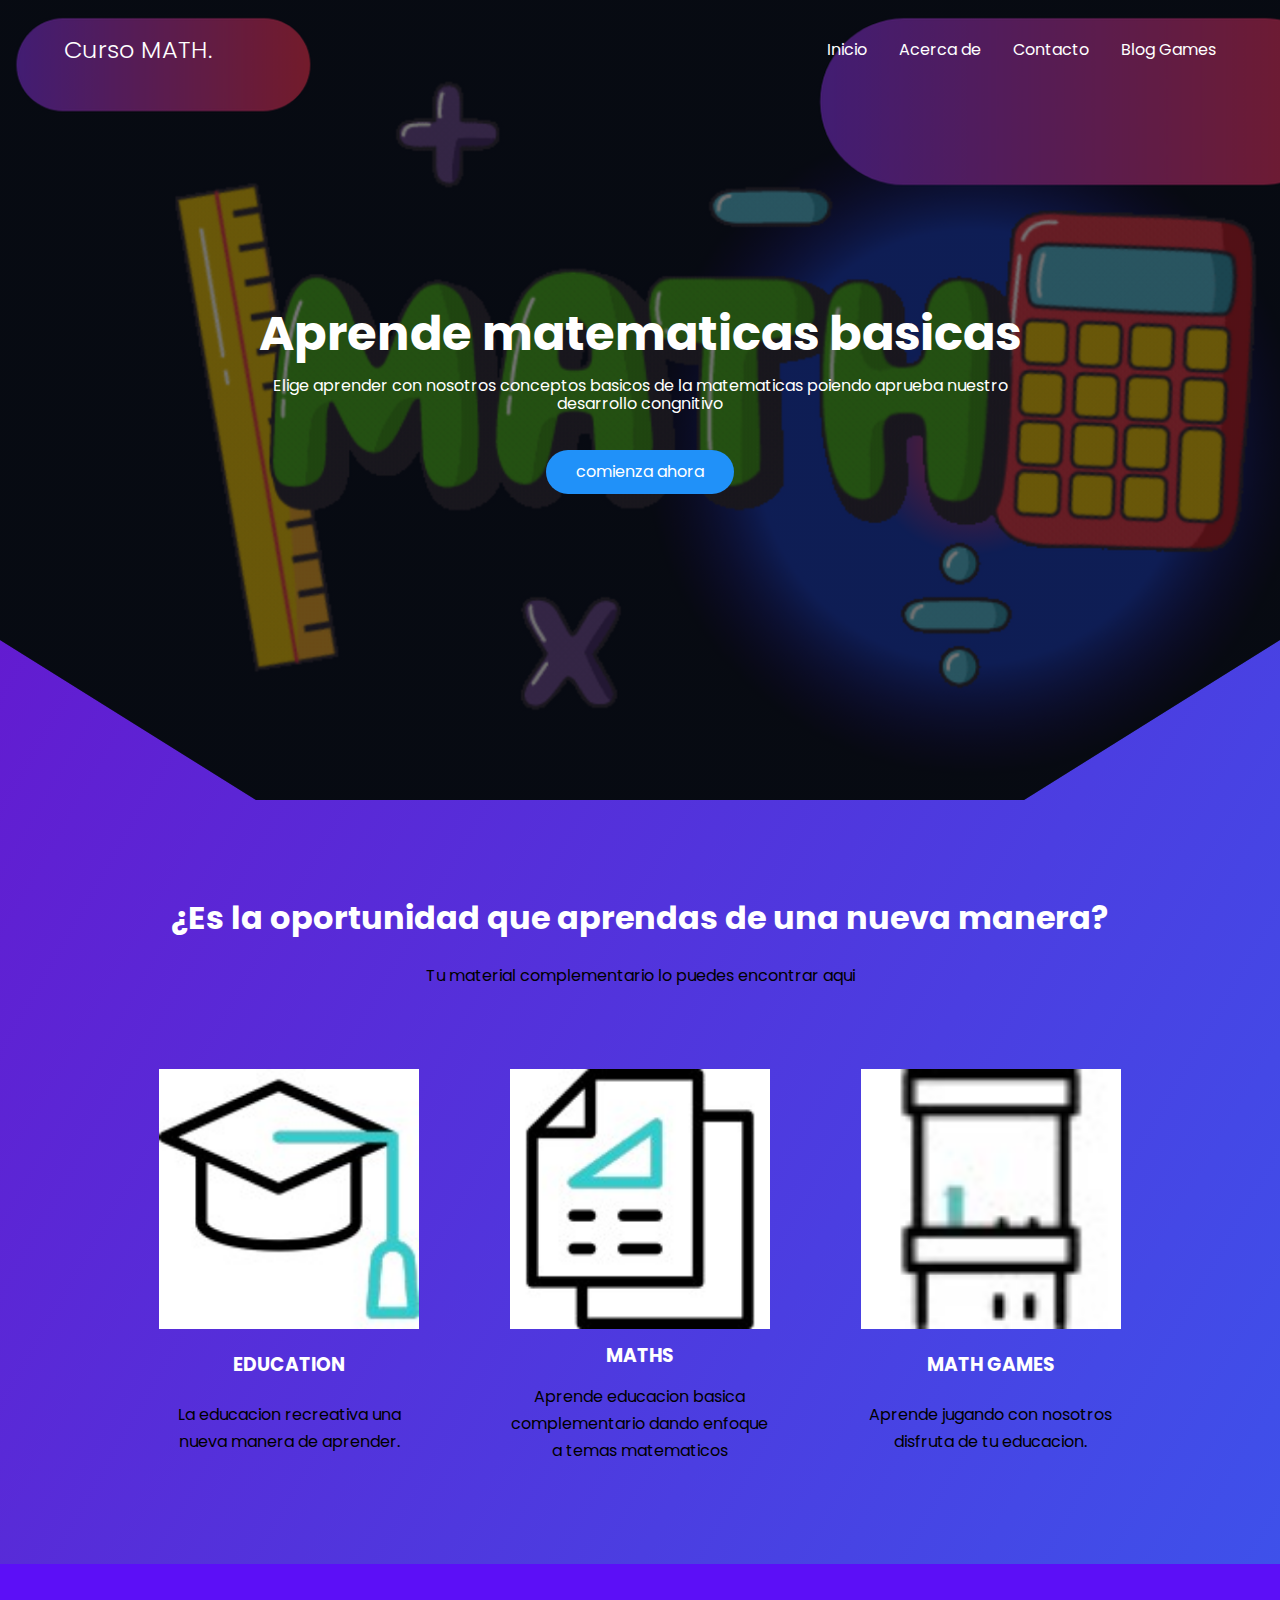
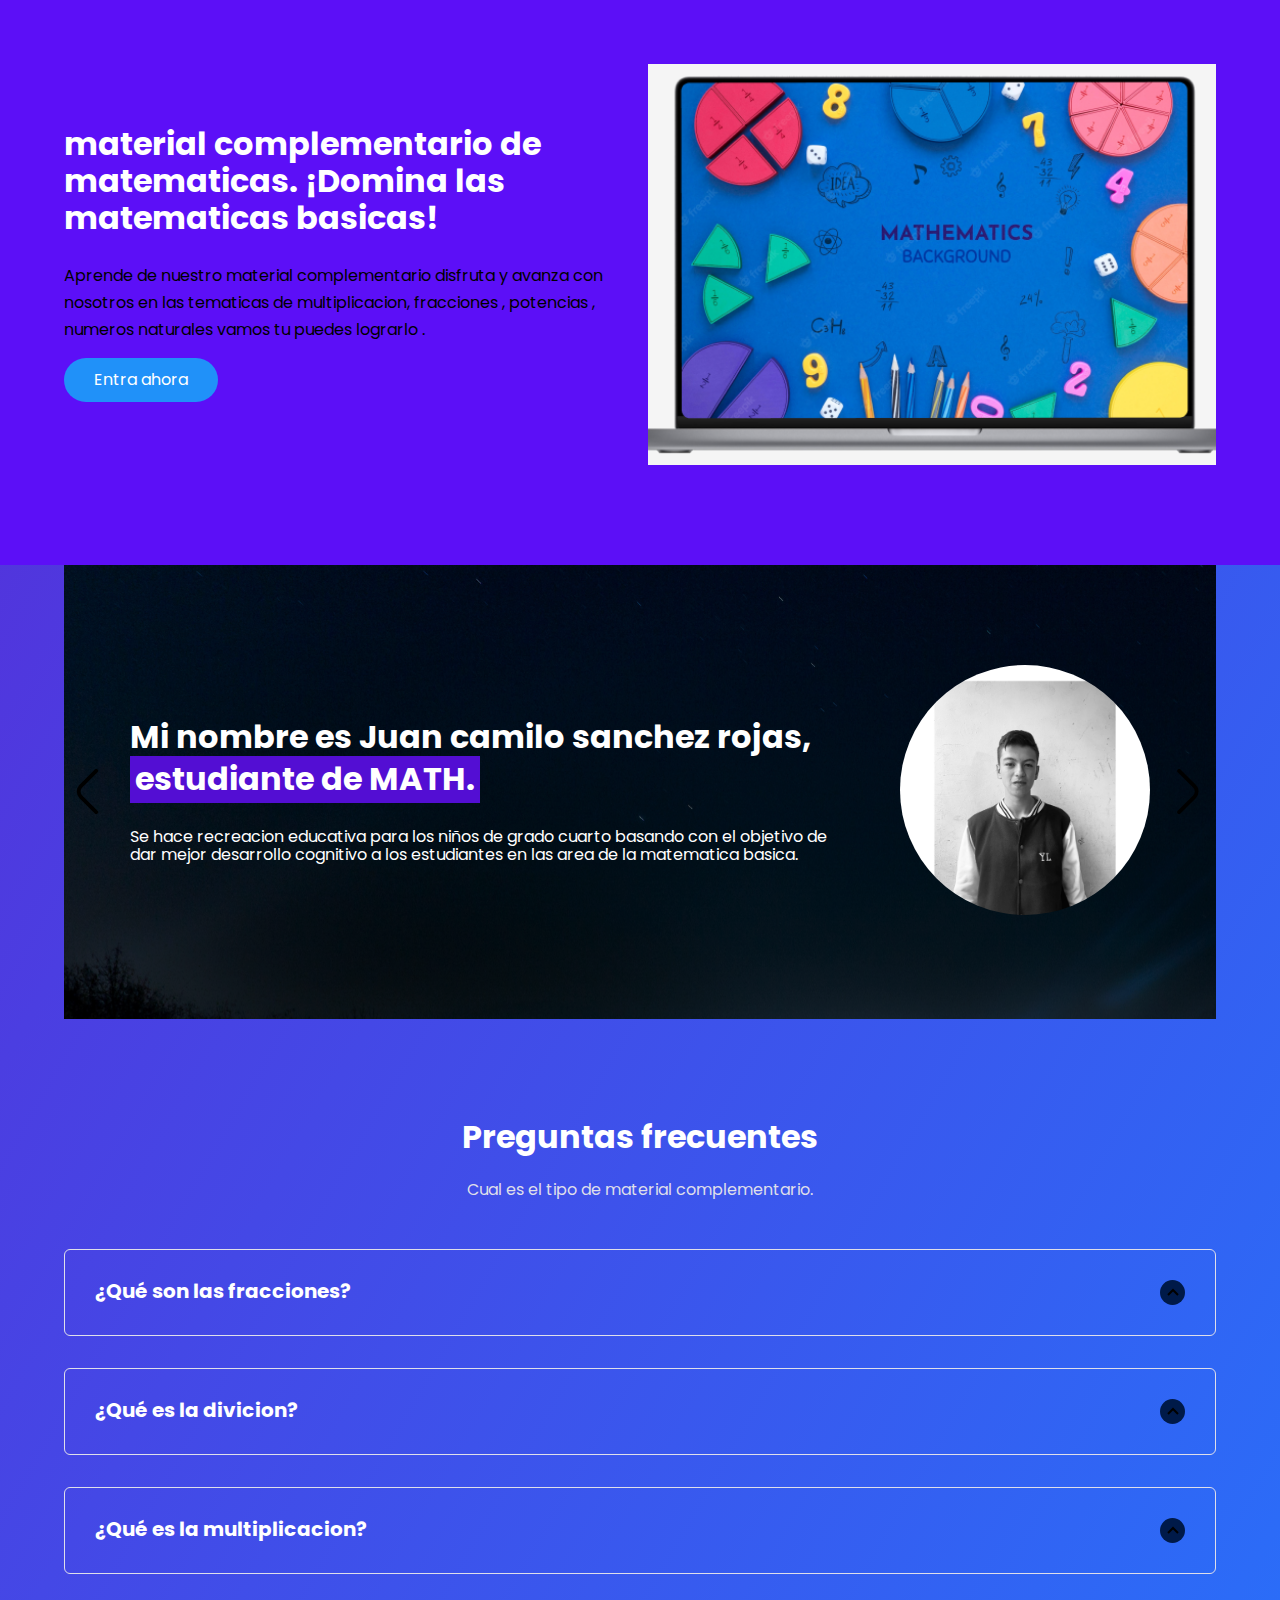
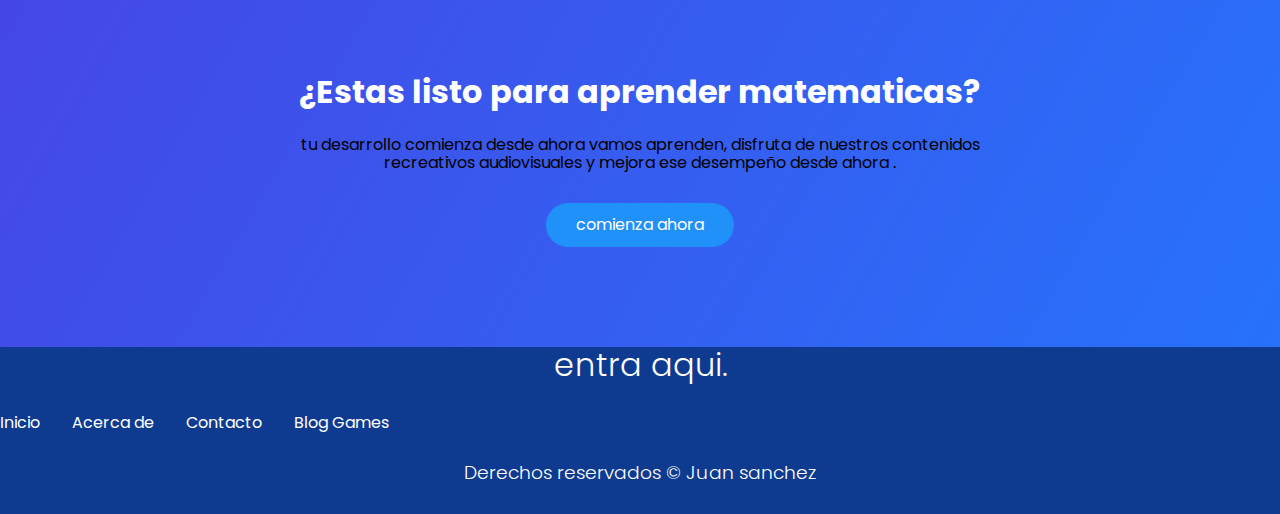
<file: index.html>
<!DOCTYPE html>
<html lang="es">
    <head>
        <meta charset="UTF-8">
        <meta http-equiv="X-UA-Compatible" content="IE=edge">
        <meta name="viewport" content="width=device-width, initial-scale=1.0">
        <title>Curso MATH</title>
        
        <link rel="shourtcut icon" href="./images/matematicas.ico"  type="image/x-icon" >
        <link rel="stylesheet" href="./css/normalize.css" >
        <link rel="stylesheet" href="./css/estilos.css"  >

     

    </head>
    <body>
    
        <header class="hero">
            <nav class="nav container">
                <div class="nav__logo">
                    <h2 class="nav__title">Curso MATH.</h2>
                </div>
                <ul class="nav__link nav__link--menu">
                    <li class="nav__items">
                        <a href="inicioseccion.html" class="nav__links">Inicio</a>
                    </li>
                    <li class="nav__items">
                        <a href="acercade.html" class="nav__links">Acerca de</a>
                    </li>
                    <li class="nav__items">
                        <a href="contactos.html" class="nav__links">Contacto</a>
                    </li>
                    <li class="nav__items">
                        <a href="Blog_Games.html" class="nav__links">Blog Games</a>
                    </li>


    <img  src="./images/window-close-regular-24.png" class="nav__close"  >
  </ul>

  <div class="nav__menu">
        <img src="./images/bx-menu-alt-right.svg" class="nav__img">
    </div>

</nav>


<section class="hero__container container">

<h1 class="hero__title">Aprende matematicas basicas </h1>
<p class="hero__paragraph">Elige aprender con nosotros conceptos basicos de la matematicas poiendo aprueba nuestro desarrollo congnitivo </p>
<a  href="comienzar_ahora.html" class="cta"> comienza ahora</a>
</section>
</header>
        

        <main>
            <section class="container about">
                <h2 class="subtitle">¿Es la oportunidad que aprendas de una nueva manera?</h2>
                     <p class="about__paragraph">Tu material complementario lo puedes encontrar aqui</p>
            
                <div class="about__main">

                <article class="about__icons">
                        <img src="./images/birrete (3).jpg" class="about__icons">

                           <h3 class="about__title">EDUCATION</h3>

                        <p class="about__paragraph"> La educacion recreativa una nueva manera de aprender.</p>
                </article>
                <article class="about__icons">
                         <img src="./images/papel.jpg" class="about__icons">

                            <h3 class="about__title">MATHS</h3>
                        <p class="about__paragraph"> Aprende educacion basica complementario dando enfoque a temas matematicos</p>
                </article>
                <article class="about__icons">
                         <img src="./images/maquina-recreativa (1).jpg" class="about__icons">
                            <h3 class="about__title">MATH GAMES </h3>
                        <p class="about__paragraph"> Aprende jugando con nosotros disfruta de tu educacion.</p>
                 </article>
                </div>

            </section>

            <section class="knowledge">
                <div class="knowledge__container container">
                    <div class="knowledge__texts">
                        <h2 class="subtitle"> material complementario de matematicas. ¡Domina las matematicas basicas!</h2>
                        <p class="knowledge__paragraph">Aprende de nuestro material complementario disfruta y avanza con nosotros en las tematicas de multiplicacion, fracciones , potencias , numeros naturales vamos tu puedes lograrlo .</p>
                        <a href="inicioseccion.html" class="cta">Entra ahora </a>
                    </div>

                    <figure clasdds="knowledge__picture"> 

                        <img src="images/Untitled (4).png"                class="knowledge__img">

                    </figure>
                </div>
            </section>

<section class="testimony">
     <div class="testimony__container container" >
        
                    <img src="./images/angulo-izquierdo.svg" class="testimony__arrow" id="before">

 <section class="testimony__body testimony__body--show" data-id="1">
    <div class="testimony__texts">

        <h2 class="subtitle">Mi nombre es Juan camilo sanchez rojas, <span class="testimony__course">estudiante
                                    de MATH.</span></h2>
            <p class="testimony__review"> Se hace recreacion educativa para los niños de grado cuarto basando con el objetivo de  dar mejor desarrollo cognitivo a los estudiantes en las area de  la matematica basica. </p>
    </div>
    <div>
                        <figure class="testimony__picture">
                            <img src="./images/WhatsApp Image 2022-11-09 at 2.43.57 PM.jpeg" class="testimony__img">
                        </figure>
 </section>
    
 <section class="testimony__body" data-id="2">
                        <div class="testimony__texts">
                            <h2 class="subtitle">Mi nombre es lishert fernanda laiton, <span class="testimony__course">estudiante de
                                    MATH.</span></h2>
                                    <p class="testimony__review">la educacion es prioridad de todos vamos tu puedes lograr todo lo que te propongas exitos y vamos con toda.</p>
    </div>
            
                        <figure class="testimony__picture">

                             <img src="./images/WhatsApp Image 2022-11-09 at 1.30.42 PM.jpeg" class="testimony__img">
                          </figure>
</section>
                    
                
                    
    
    
                    <img src="./images/angulo-derecho.svg" class="testimony__arrow" id="next">
                </div>
            </section>
    

            <section class="testimony">
                <div class="testimony__container"></div>
            </section>

            <section class="questions container">
                <h2 class="subtitle">Preguntas frecuentes</h2>
                <p class="questions__paragraph">Cual es el tipo de material complementario.</p>
    
                <section class="questions__container">
                    <article class="questions__padding">
                        <div class="questions__answer">
                            <h3 class="questions__title">¿Qué son las fracciones?
                                <span class="questions__arrow">
                                    <img src="./images/bx-chevron-up.svg" class="questions__img">
                                </span>
                            </h3>
    
                            <p class="questions__show">La fracción se utiliza para representar las partes que se toman de un objeto que ha sido dividido en partes iguales: Por ejemplo dividimos una torta en 10 partes iguales y cogemos 7 partes la siguiente ecuacion sera 7/3,7 las partes que tomamos y 3 total de partes que se dividio el objeto   </p>
                            </article>

                            <article class="questions__padding">
                                <div class="questions__answer">
                                    <h3 class="questions__title">¿Qué es la divicion?
                                        <span class="questions__arrow">
                                            <img src="./images/bx-chevron-up.svg" class="questions__img">
                                        </span>
                                    </h3>
            
                                    <p class="questions__show">  la divicion aquella operación matemática mediante la cual se trata de descomponer un número ,la multiplicación es aquella operación mediante la cual se suma un número por sí mismo tantas veces como lo señala ,numeros naturalesLos números naturales son un conjunto de números discreto que pertenece a la recta real y puede o no incluir el número cero (0).                                       
                                        
                                         
                                    </p>
                                </div>
                            </article>
            
                            <article class="questions__padding">
                                <div class="questions__answer">
                                    <h3 class="questions__title">¿Qué es la multiplicacion?
                                        <span class="questions__arrow">
                                            <img src="./images/bx-chevron-up.svg" class="questions__img">
                                        </span>
                                    </h3>
            
                                    <p class="questions__show">La multiplicación es una operación que derivada de la suma que se establece en un conjunto numérico.
                                        ​ En aritmética, es una de las cuatro operaciones elementales son  la suma, la resta y la división, y es la operación inversa de esta última.
                                        ejemplo para «5 por 2 igual a 10» la división equivalente es «10 dividido entre 2 igual a 5», o «10 dividido entre 5 igual a 2».
                                        La multiplicación, explicada de forma sencilla, consiste en que cuando multiplicamos, por ejemplo, 6×2, estaríamos realizando la siguiente
                                         operación 6+6. En otro caso, si multiplicásemos 5×7, estaríamos sumando 5+5+5+5+5+5+5.</p>
                                </div>
                            </article>
                        </section>

                        <section class="questions__offer">
                            <h2 class="subtitle">¿Estas listo para aprender matematicas?</h2>
                            <p class="questions__copy">tu desarrollo comienza desde ahora vamos aprenden, disfruta de nuestros contenidos recreativos audiovisuales y mejora ese desempeño desde ahora   .</p>
                            <a href="comienzar_ahora.html" class="cta">comienza ahora</a>
                        </section>
                    </section>
        
        </main>

        <footer class="footer">
            <nav class="nav__nav--footer">
            <section clas="footer__container container"> </section>
            <h2 class="footer__title">entra aqui. </h2>
                <ul class="nav__link nav__link--footer">
                    <li class="nav__items">
                        <a href="inicioseccion.html" class="nav__links">Inicio</a>
                    </li>
                    <li class="nav__items">
                        <a href="acercade.html" class="nav__links">Acerca de</a>
                    </li>
                    <li class="nav__items">
                        <a href="contactos.html" class="nav__links">Contacto</a>
                    </li>
                    <li class="nav__items">
                        <a href="Blog_Games.html" class="nav__links">Blog Games</a>
                    </li>
                </ul>
            </nav>
           

        <section class="footer__copy container">
            <h3 class="footer__copyright">Derechos reservados &copy; Juan sanchez</h3>
        </section>
        </footer>

        <script src="./js/slider.js"></script>
        <script src="./js/question.js"></script>
        <script src="./js/menu.js"></script>
    </body>
</html>
</file>
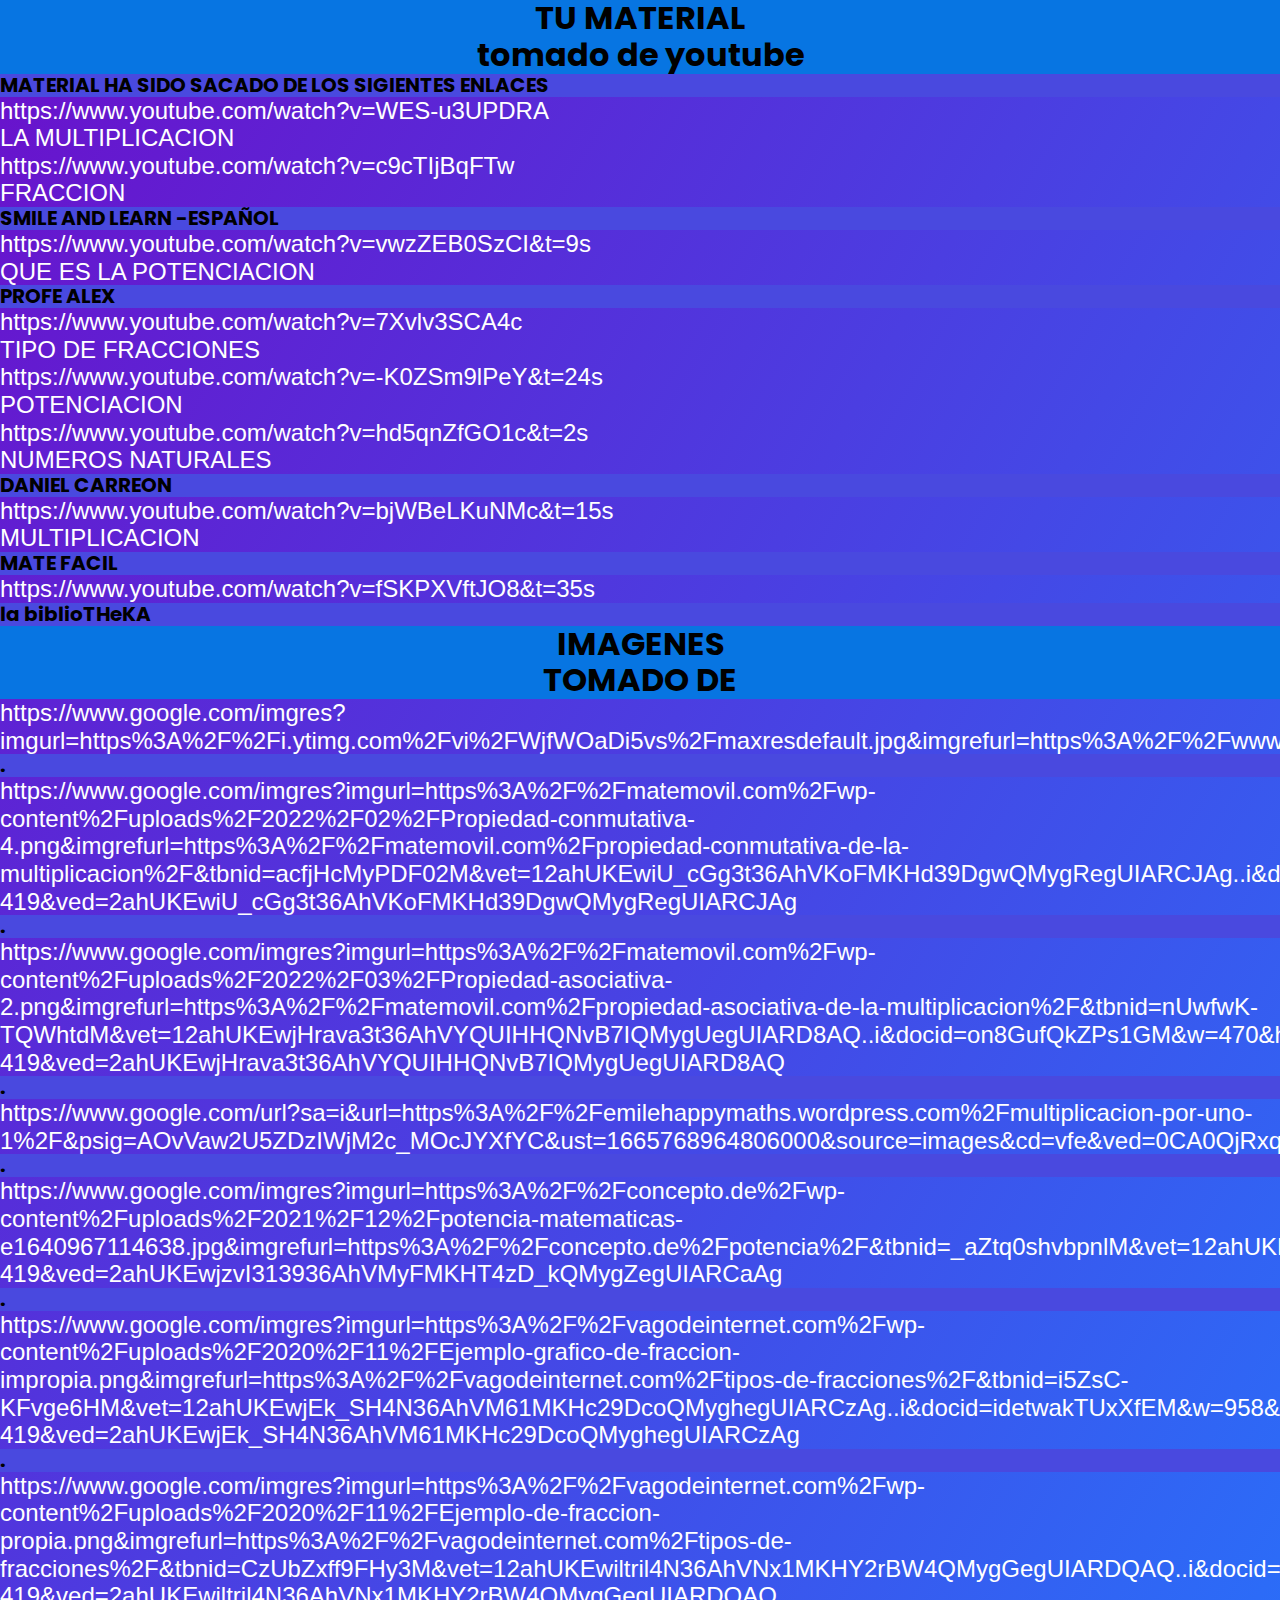
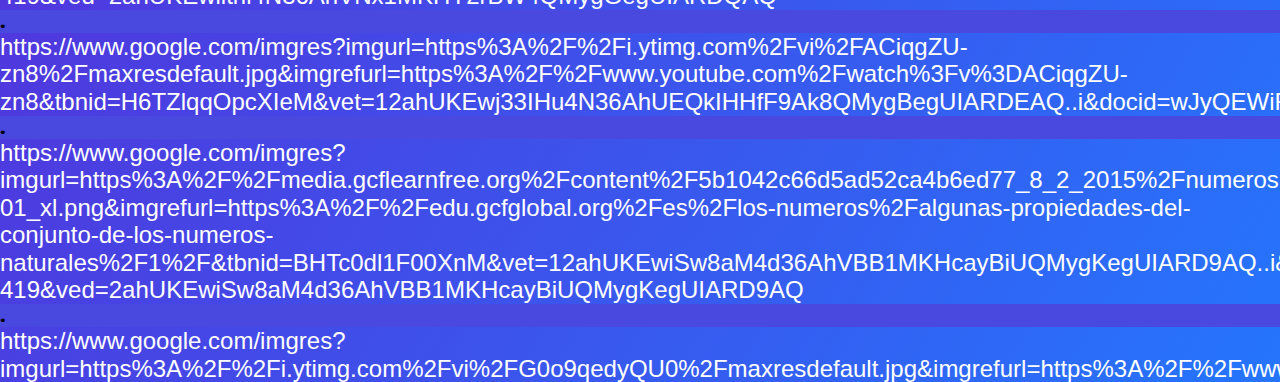
<file: acercade.html>
<html>
    <head>
        <meta charset="UTF-8">
            <meta http-equiv="X-UA-Compatible" content="IE=edge">
            <meta name="viewport" content="width=device-width, initial-scale=1.0">
            <link rel="shourtcut icon" href="./images/matematicas.ico"  type="image/x-icon" >
            <link rel="stylesheet" href="./css/Acerda de.css"  >
            <link rel="stylesheet" href="./css/normalize.css" >


        <title> MATERIAL DADO</title>
</head>
<body>

    <h1>TU MATERIAL</h1> 
<h1>tomado de youtube</h1>

<h2 class=testimony__title> MATERIAL HA SIDO SACADO DE LOS SIGIENTES ENLACES </h2>


<p>https://www.youtube.com/watch?v=WES-u3UPDRA</p><P>LA MULTIPLICACION</P>
<P>https://www.youtube.com/watch?v=c9cTIjBqFTw</P><P>FRACCION</P>
<P></P>


<h2 class="testimony__title">SMILE AND LEARN -ESPAÑOL</h2>

<P>https://www.youtube.com/watch?v=vwzZEB0SzCI&t=9s</P><p>QUE ES LA POTENCIACION</p>

<h2 class="testimony__title">PROFE ALEX</h2>

<P>https://www.youtube.com/watch?v=7Xvlv3SCA4c</P><P>TIPO DE FRACCIONES</P>
<p>https://www.youtube.com/watch?v=-K0ZSm9lPeY&t=24s</p><p>POTENCIACION
<P>https://www.youtube.com/watch?v=hd5qnZfGO1c&t=2s</P><P>NUMEROS NATURALES</P>

<h2 class="testimony__title">DANIEL CARREON</h2>

<P>https://www.youtube.com/watch?v=bjWBeLKuNMc&t=15s</P><P>MULTIPLICACION</P>
<h2 class="testimony__title">MATE FACIL</h2>

<P>https://www.youtube.com/watch?v=fSKPXVftJO8&t=35s</P>
<h2 class="testimony__title">la biblioTHeKA</h2>

<h1>IMAGENES</h1>
<H1>TOMADO DE</H1>

<P>https://www.google.com/imgres?imgurl=https%3A%2F%2Fi.ytimg.com%2Fvi%2FWjfWOaDi5vs%2Fmaxresdefault.jpg&imgrefurl=https%3A%2F%2Fwww.youtube.com%2Fwatch%3Fv%3DWjfWOaDi5vs&tbnid=bf2HYnZJEsuPHM&vet=12ahUKEwistbzR3N36AhUJHFMKHQmnArUQMygBegQIARBz..i&docid=CccCQvMz4d0YaM&w=1280&h=720&q=multiplicar%20por%20diez%20fond0&ved=2ahUKEwistbzR3N36AhUJHFMKHQmnArUQMygBegQIARBz</P>
<H2 class="TESTIMONY__TITLE">.</H1>
<P>https://www.google.com/imgres?imgurl=https%3A%2F%2Fmatemovil.com%2Fwp-content%2Fuploads%2F2022%2F02%2FPropiedad-conmutativa-4.png&imgrefurl=https%3A%2F%2Fmatemovil.com%2Fpropiedad-conmutativa-de-la-multiplicacion%2F&tbnid=acfjHcMyPDF02M&vet=12ahUKEwiU_cGg3t36AhVKoFMKHd39DgwQMygRegUIARCJAg..i&docid=HKfiUTfWOO_wzM&w=400&h=225&q=PROPIEDAD%20CONMUTATIVA&hl=es-419&ved=2ahUKEwiU_cGg3t36AhVKoFMKHd39DgwQMygRegUIARCJAg</P>
<H2 class="TESTIMONY__TITLE">.</H1>
<P>https://www.google.com/imgres?imgurl=https%3A%2F%2Fmatemovil.com%2Fwp-content%2Fuploads%2F2022%2F03%2FPropiedad-asociativa-2.png&imgrefurl=https%3A%2F%2Fmatemovil.com%2Fpropiedad-asociativa-de-la-multiplicacion%2F&tbnid=nUwfwK-TQWhtdM&vet=12ahUKEwjHrava3t36AhVYQUIHHQNvB7IQMygUegUIARD8AQ..i&docid=on8GufQkZPs1GM&w=470&h=180&q=PROPIEDAD%20ASOCIATIVA&hl=es-419&ved=2ahUKEwjHrava3t36AhVYQUIHHQNvB7IQMygUegUIARD8AQ</P>
<H2 class="TESTIMONY__TITLE">.</H1>
<P>https://www.google.com/url?sa=i&url=https%3A%2F%2Femilehappymaths.wordpress.com%2Fmultiplicacion-por-uno-1%2F&psig=AOvVaw2U5ZDzIWjM2c_MOcJYXfYC&ust=1665768964806000&source=images&cd=vfe&ved=0CA0QjRxqFwoTCLjM9ZDf3foCFQAAAAAdAAAAABAD</P>
<H2 class="TESTIMONY__TITLE">.</H1>
<p>https://www.google.com/imgres?imgurl=https%3A%2F%2Fconcepto.de%2Fwp-content%2Fuploads%2F2021%2F12%2Fpotencia-matematicas-e1640967114638.jpg&imgrefurl=https%3A%2F%2Fconcepto.de%2Fpotencia%2F&tbnid=_aZtq0shvbpnlM&vet=12ahUKEwjzvI313936AhVMyFMKHT4zD_kQMygZegUIARCaAg..i&docid=VNPChomDpeG7NM&w=800&h=395&q=potencia%20imagen&hl=es-419&ved=2ahUKEwjzvI313936AhVMyFMKHT4zD_kQMygZegUIARCaAg</p>
<H2 class="TESTIMONY__TITLE">.</H1>
<P>https://www.google.com/imgres?imgurl=https%3A%2F%2Fvagodeinternet.com%2Fwp-content%2Fuploads%2F2020%2F11%2FEjemplo-grafico-de-fraccion-impropia.png&imgrefurl=https%3A%2F%2Fvagodeinternet.com%2Ftipos-de-fracciones%2F&tbnid=i5ZsC-KFvge6HM&vet=12ahUKEwjEk_SH4N36AhVM61MKHc29DcoQMyghegUIARCzAg..i&docid=idetwakTUxXfEM&w=958&h=1164&q=FRACCION&hl=es-419&ved=2ahUKEwjEk_SH4N36AhVM61MKHc29DcoQMyghegUIARCzAg</P>
<H2 class="TESTIMONY__TITLE">.</H1>
<P>https://www.google.com/imgres?imgurl=https%3A%2F%2Fvagodeinternet.com%2Fwp-content%2Fuploads%2F2020%2F11%2FEjemplo-de-fraccion-propia.png&imgrefurl=https%3A%2F%2Fvagodeinternet.com%2Ftipos-de-fracciones%2F&tbnid=CzUbZxff9FHy3M&vet=12ahUKEwiltril4N36AhVNx1MKHY2rBW4QMygGegUIARDQAQ..i&docid=idetwakTUxXfEM&w=757&h=539&q=fraccion%20propia&hl=es-419&ved=2ahUKEwiltril4N36AhVNx1MKHY2rBW4QMygGegUIARDQAQ</P>
<H2 class="TESTIMONY__TITLE">.</H1>
<P>https://www.google.com/imgres?imgurl=https%3A%2F%2Fi.ytimg.com%2Fvi%2FACiqgZU-zn8%2Fmaxresdefault.jpg&imgrefurl=https%3A%2F%2Fwww.youtube.com%2Fwatch%3Fv%3DACiqgZU-zn8&tbnid=H6TZlqqOpcXIeM&vet=12ahUKEwj33IHu4N36AhUEQkIHHfF9Ak8QMygBegUIARDEAQ..i&docid=wJyQEWiFeAxBBM&w=1280&h=720&q=grafica%20de%20numeros%20mixtos&ved=2ahUKEwj33IHu4N36AhUEQkIHHfF9Ak8QMygBegUIARDEAQ</P>
<H2 class="TESTIMONY__TITLE">.</H1>
<p>https://www.google.com/imgres?imgurl=https%3A%2F%2Fmedia.gcflearnfree.org%2Fcontent%2F5b1042c66d5ad52ca4b6ed77_8_2_2015%2Fnumeros1-01_xl.png&imgrefurl=https%3A%2F%2Fedu.gcfglobal.org%2Fes%2Flos-numeros%2Falgunas-propiedades-del-conjunto-de-los-numeros-naturales%2F1%2F&tbnid=BHTc0dl1F00XnM&vet=12ahUKEwiSw8aM4d36AhVBB1MKHcayBiUQMygKegUIARD9AQ..i&docid=5XYNSkaNVl_57M&w=1920&h=377&q=numeros%20naturales&hl=es-419&ved=2ahUKEwiSw8aM4d36AhVBB1MKHcayBiUQMygKegUIARD9AQ</p>
<H2 class="TESTIMONY__TITLE">.</H1>
<p>https://www.google.com/imgres?imgurl=https%3A%2F%2Fi.ytimg.com%2Fvi%2FG0o9qedyQU0%2Fmaxresdefault.jpg&imgrefurl=https%3A%2F%2Fwww.youtube.com%2Fwatch%3Fv%3DG0o9qedyQU0&tbnid=RscH48LypD4m6M&vet=12ahUKEwjxpcOczY37AhUVwikDHbRGD6gQMygBegUIARDnAQ..i&docid=UCVxRzqyuPKiIM&w=1280&h=720&q=numeros%20enteros&ved=2ahUKEwjxpcOczY37AhUVwikDHbRGD6gQMygBegUIARDnAQ</p>
</body>
</html>
</file>
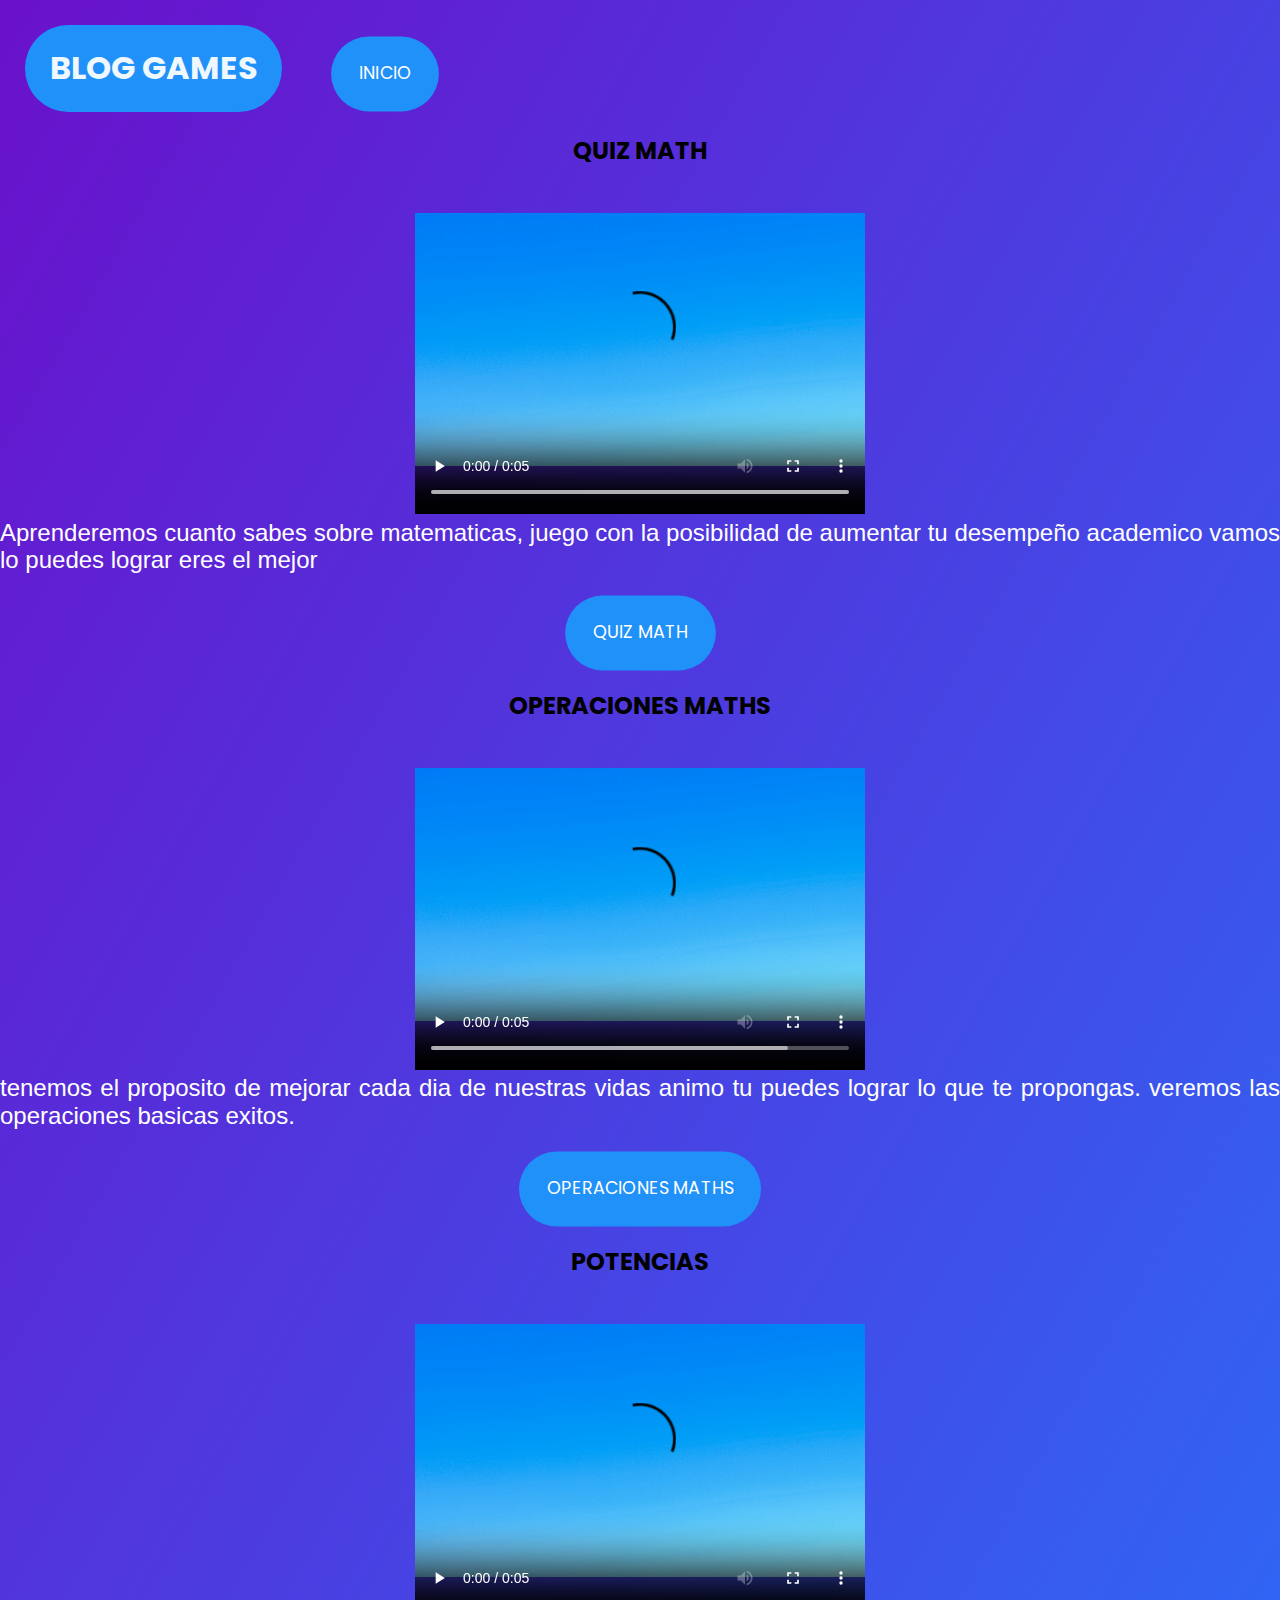
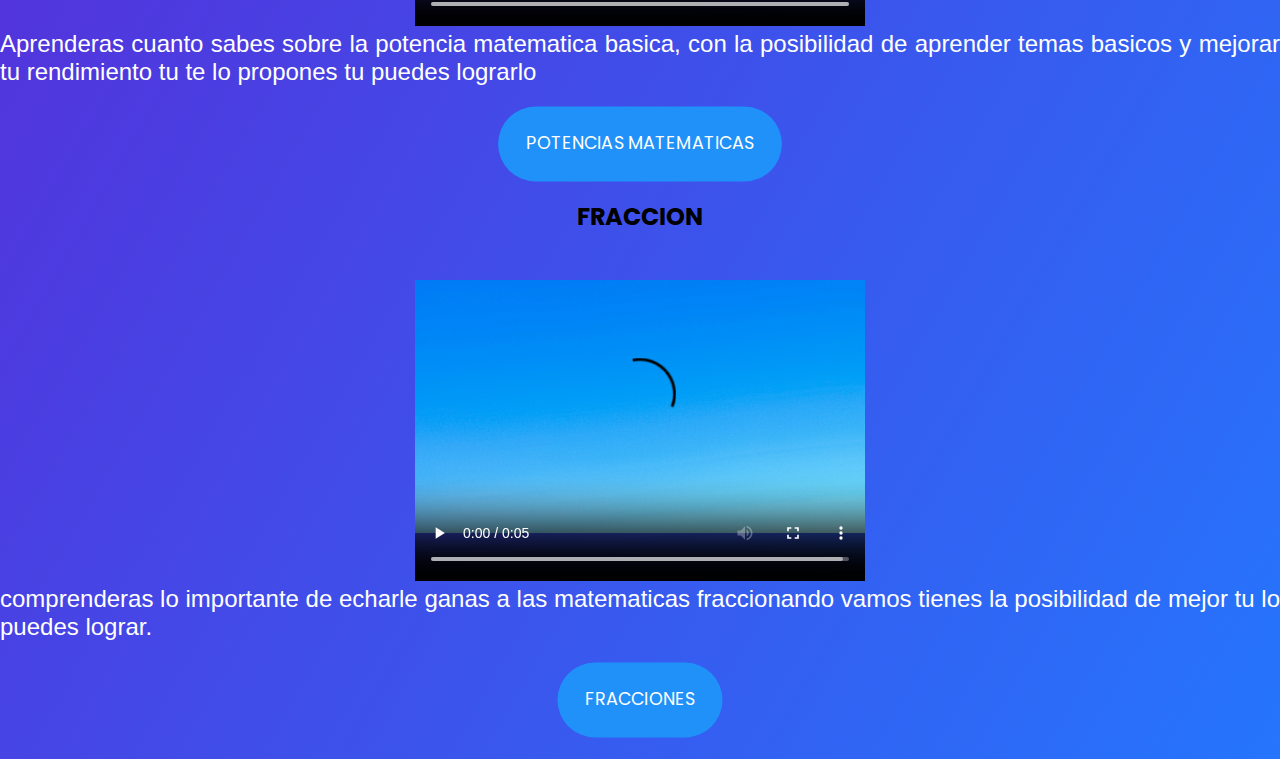
<file: Blog_Games.html>
<!DOCTYPE html>
<html lang="es">
    <head>
        <meta charset="UTF-8">
        <meta http-equiv="X-UA-Compatible" content="IE=edge">
        <meta name="viewport" content="width=device-width, initial-scale=1.0">
        <title>Curso MATH</title>
        <title>MATH</title>
        <link rel="shourtcut icon" href="./images/matematicas.ico"  type="image/x-icon" >
        <link rel="stylesheet" href="./css/normalize.css" >
        <link rel="stylesheet" href="./css/blog.css"  >
        


    </head>
    <body>

        <h1 class=testimony__title> BLOG GAMES</h1>
       <a class="btn"  href="index.html">Inicio</a>
        <nav class="nav__container" >


            <h2>QUIZ MATH</h2>
            <div align="center"> <video controls width="450" height="350">
        
                <source src="./images/QUIZ MATH.mp4" type="video/mp4" >
            </video>
                  <p >Aprenderemos cuanto sabes sobre matematicas, juego con la posibilidad de aumentar tu desempeño academico vamos lo puedes lograr eres el mejor    </p>
           <a class="btn"  href="quiz.html">QUIZ MATH</a>


            <h2>OPERACIONES MATHS</h2>
            <div align="center"> <video controls width="450" height="350">
        
                <source src="./images/El texto del párrafo.mp4" type="video/mp4" >
            </video>
            <p>tenemos el proposito de mejorar cada dia de nuestras vidas animo tu puedes lograr lo que te propongas. veremos las operaciones basicas exitos. </p>
           <a class="btn"  href="operaciones.html">OPERACIONES MATHS</a>
           
        <h2>POTENCIAS</h2>

          <div align="center"> <video controls width="450" height="350">
        
            <source src="./images/QUIZ MATH (1).mp4" type="video/mp4" >
        </video>
        <P>Aprenderas cuanto sabes sobre la potencia matematica basica, con la posibilidad de aprender temas basicos y mejorar tu rendimiento tu te lo propones tu puedes lograrlo</P>
           <a class="btn"  href="POTENCIAS.html">POTENCIAS MATEMATICAS</a>

           <h2>FRACCION</h2>

           <div align="center"> <video controls width="450" height="350">
        
            <source src="./images/fracción match.mp4" type="video/mp4" >
        </video>
        <P>comprenderas lo importante de echarle ganas a las matematicas fraccionando vamos tienes la posibilidad de mejor tu lo puedes lograr.</P>
           <a class="btn"  href="FRACCION.html">FRACCIONES</a>

          

    </body>
</file>
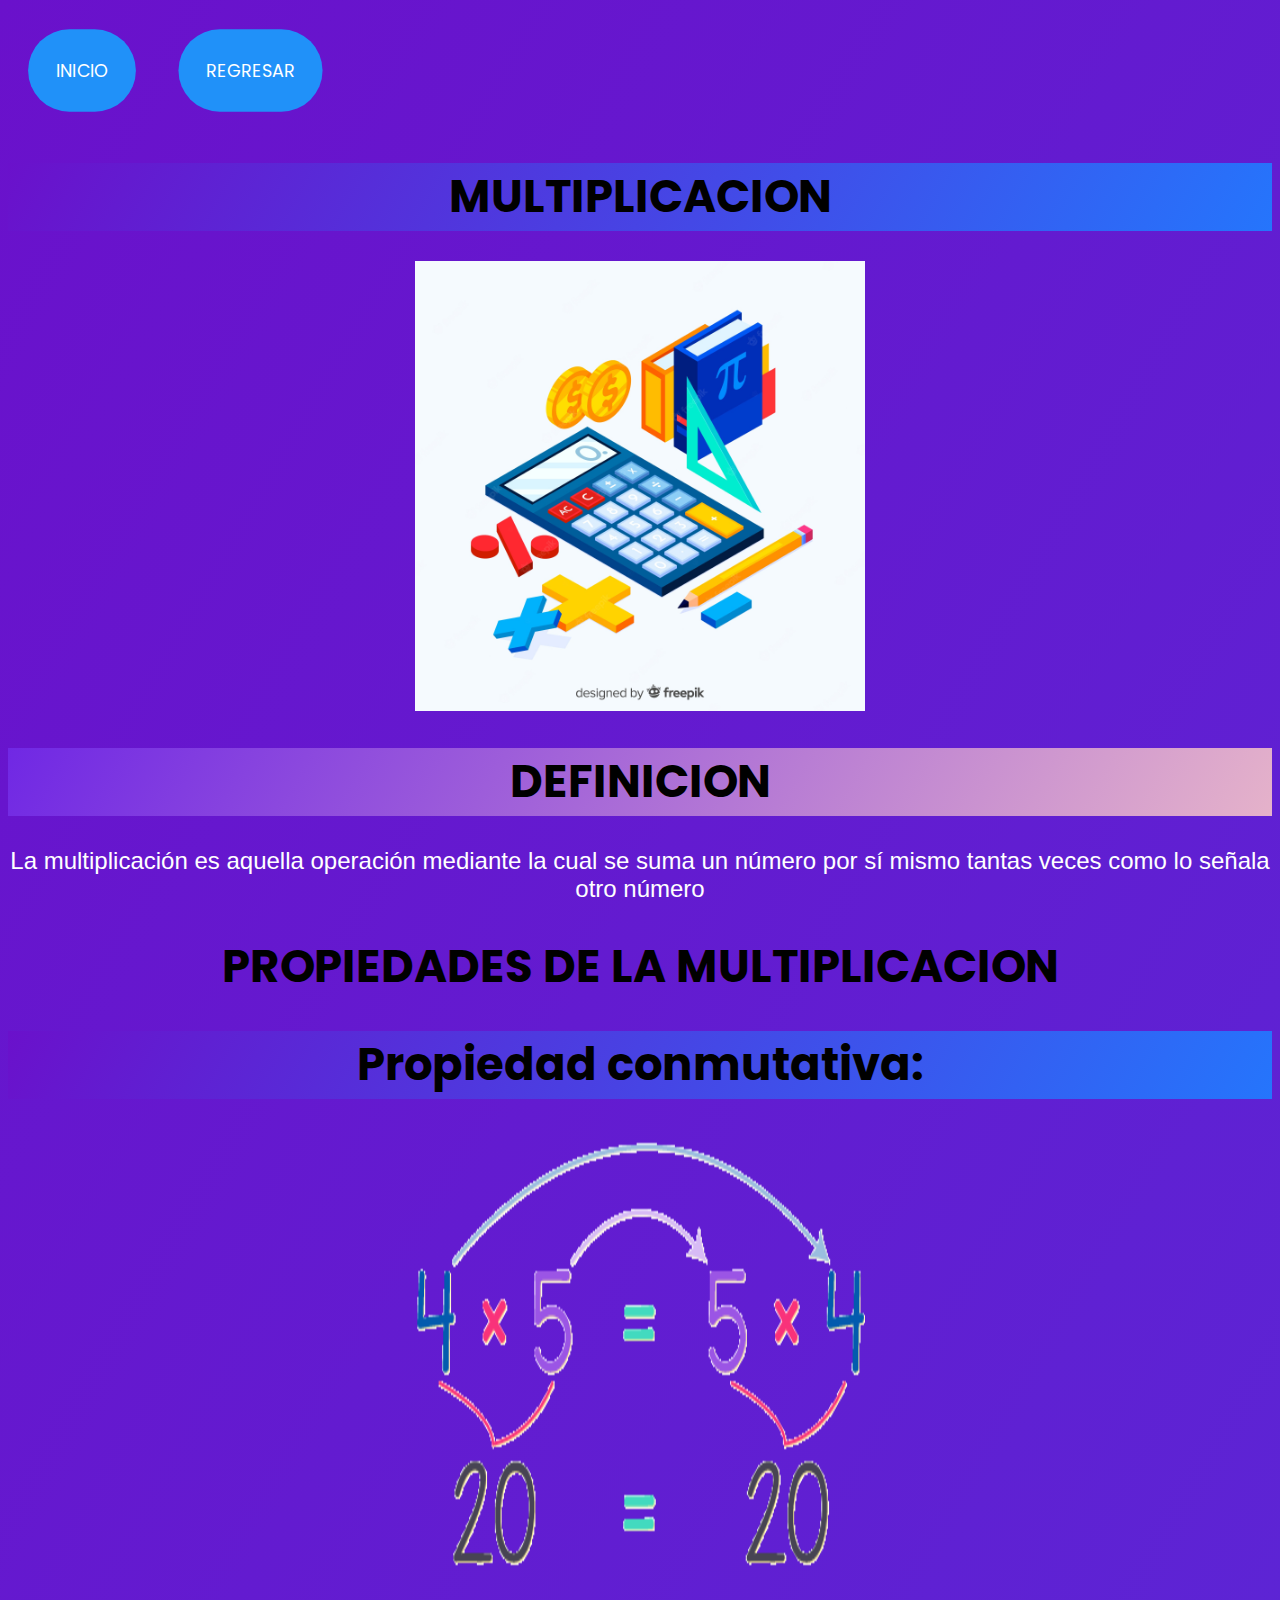
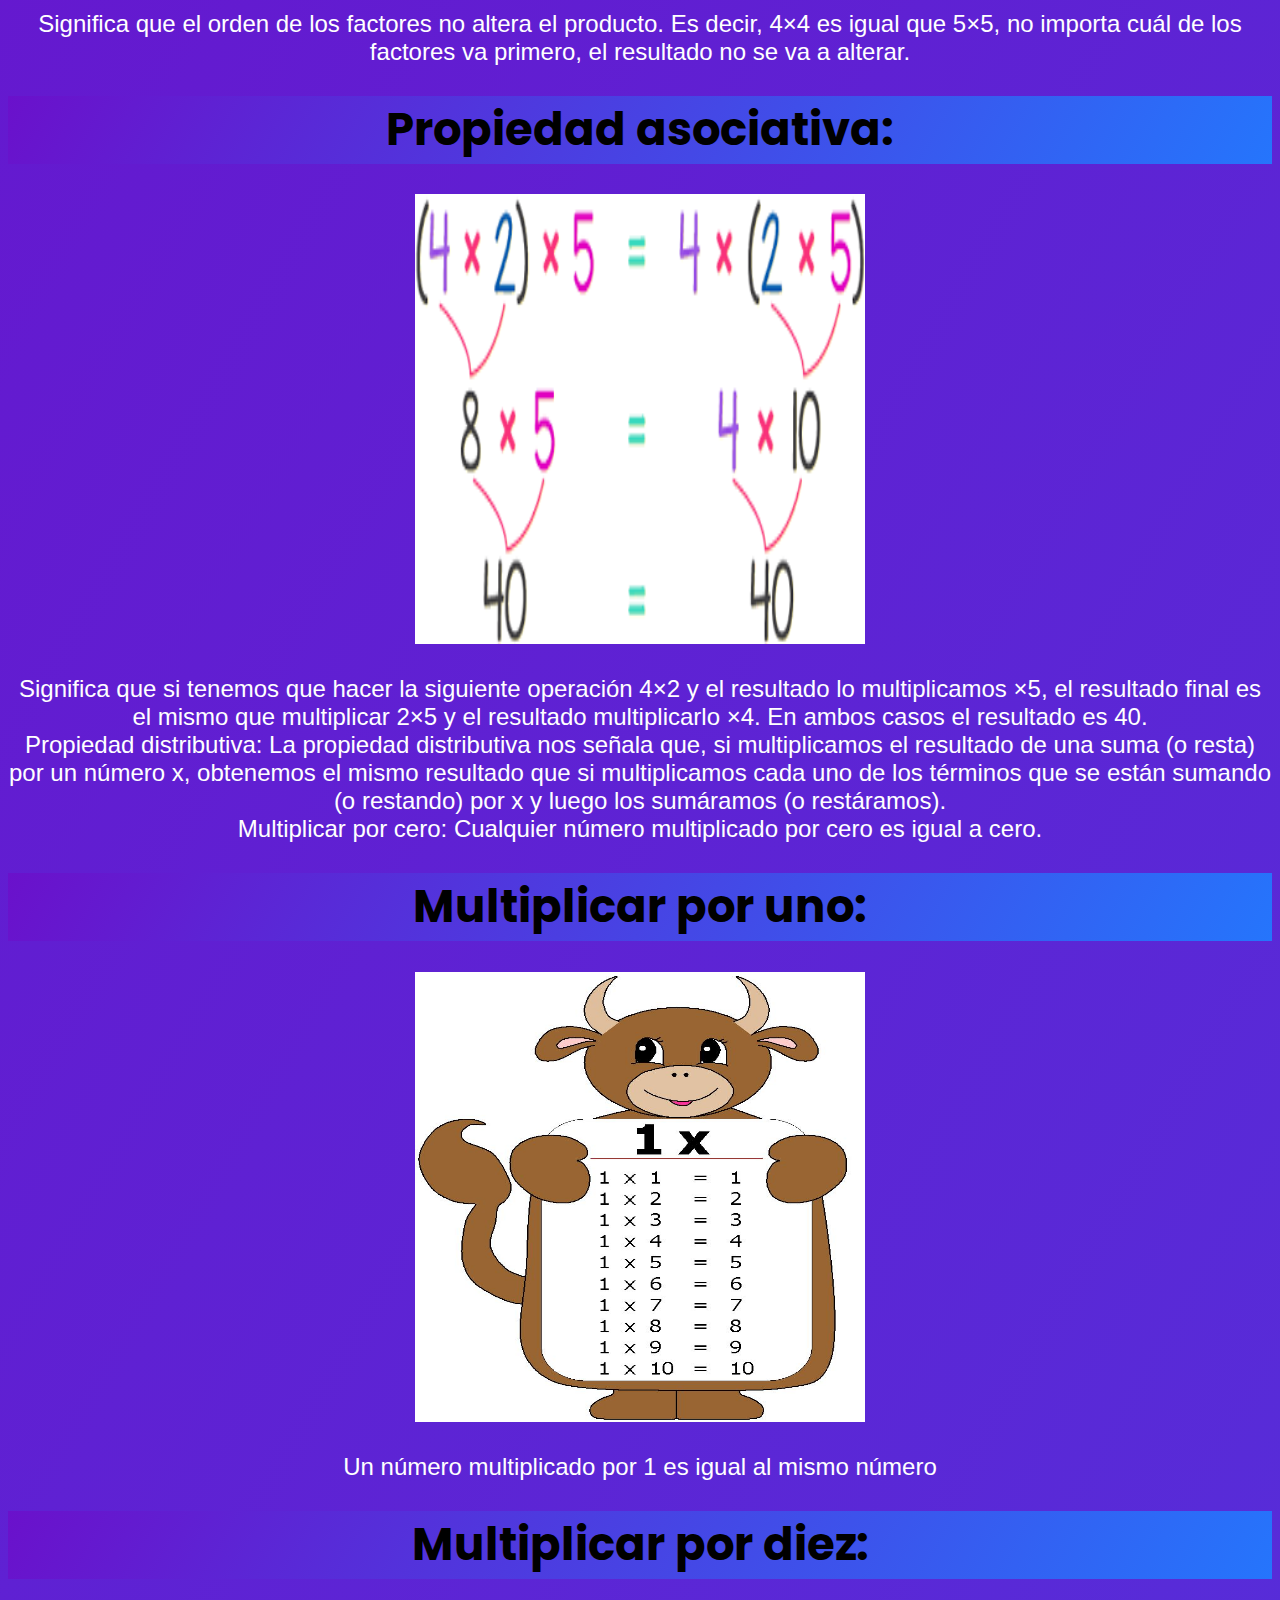
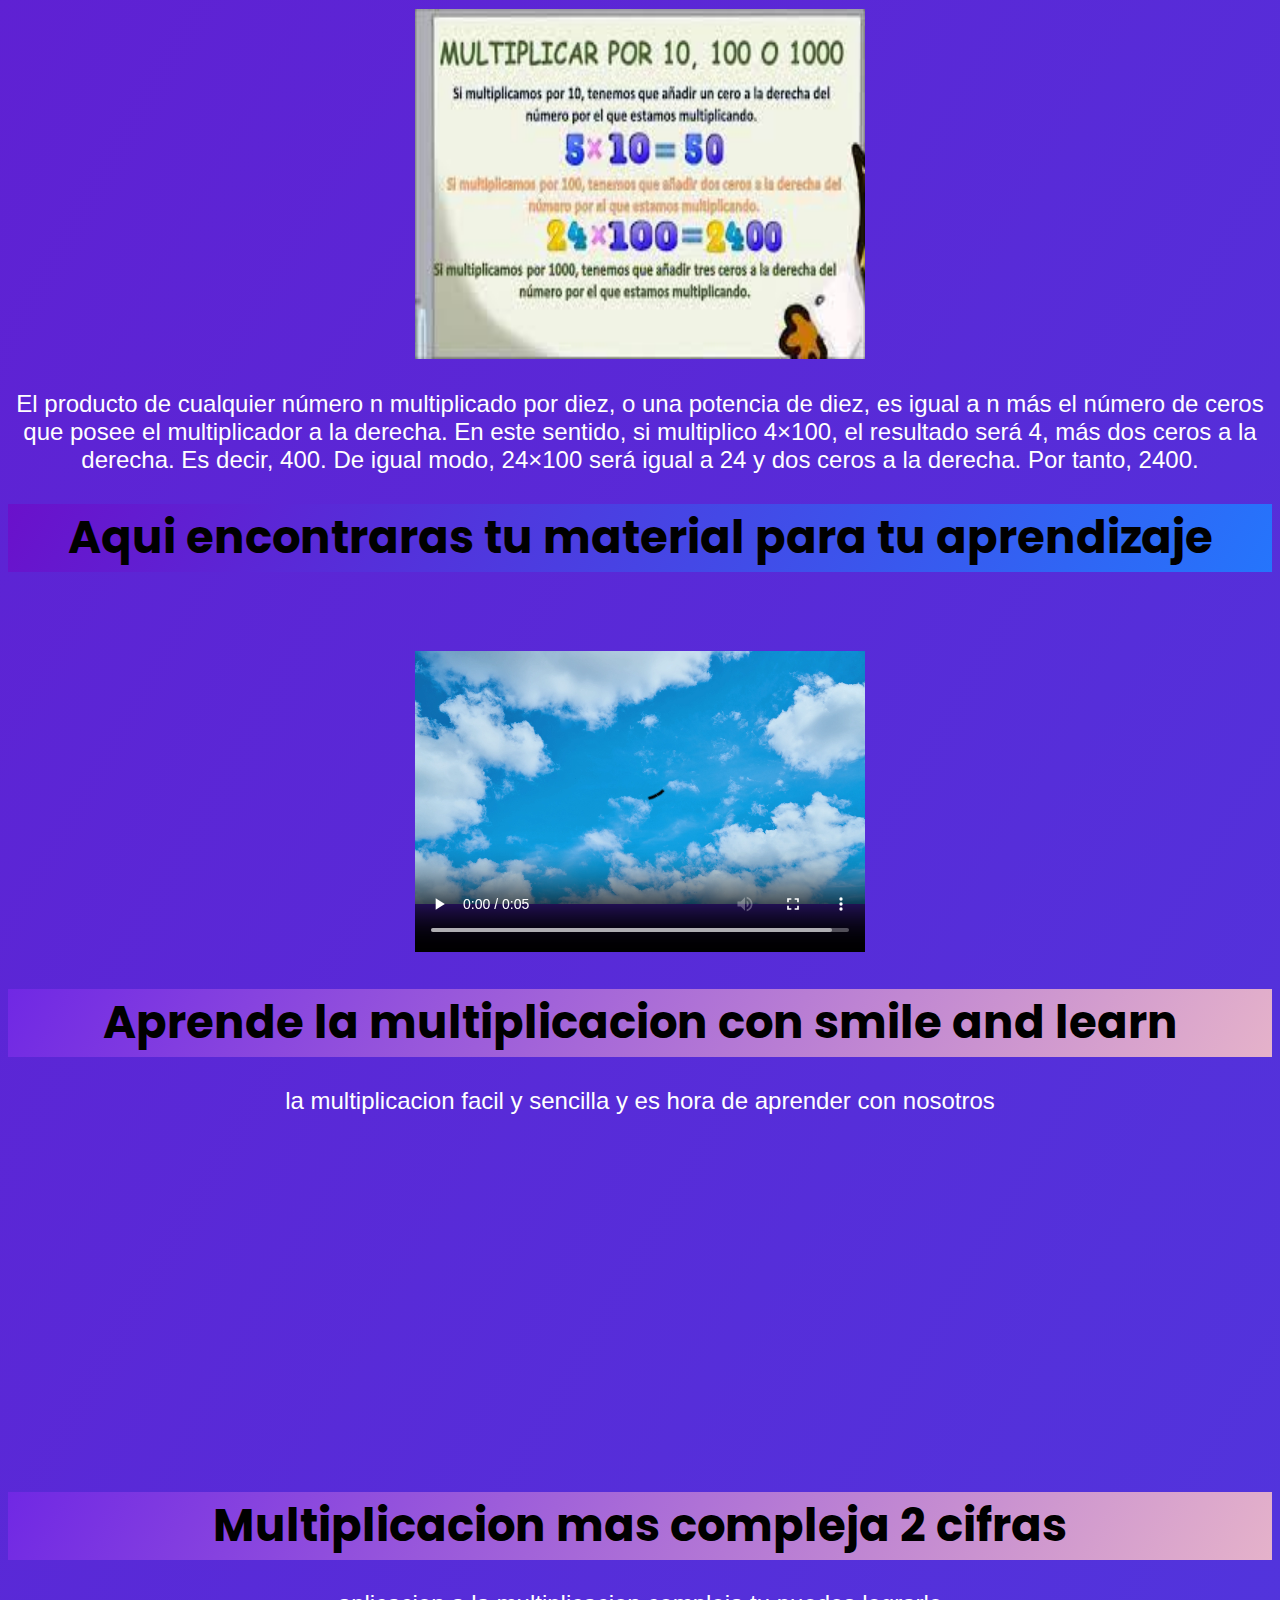
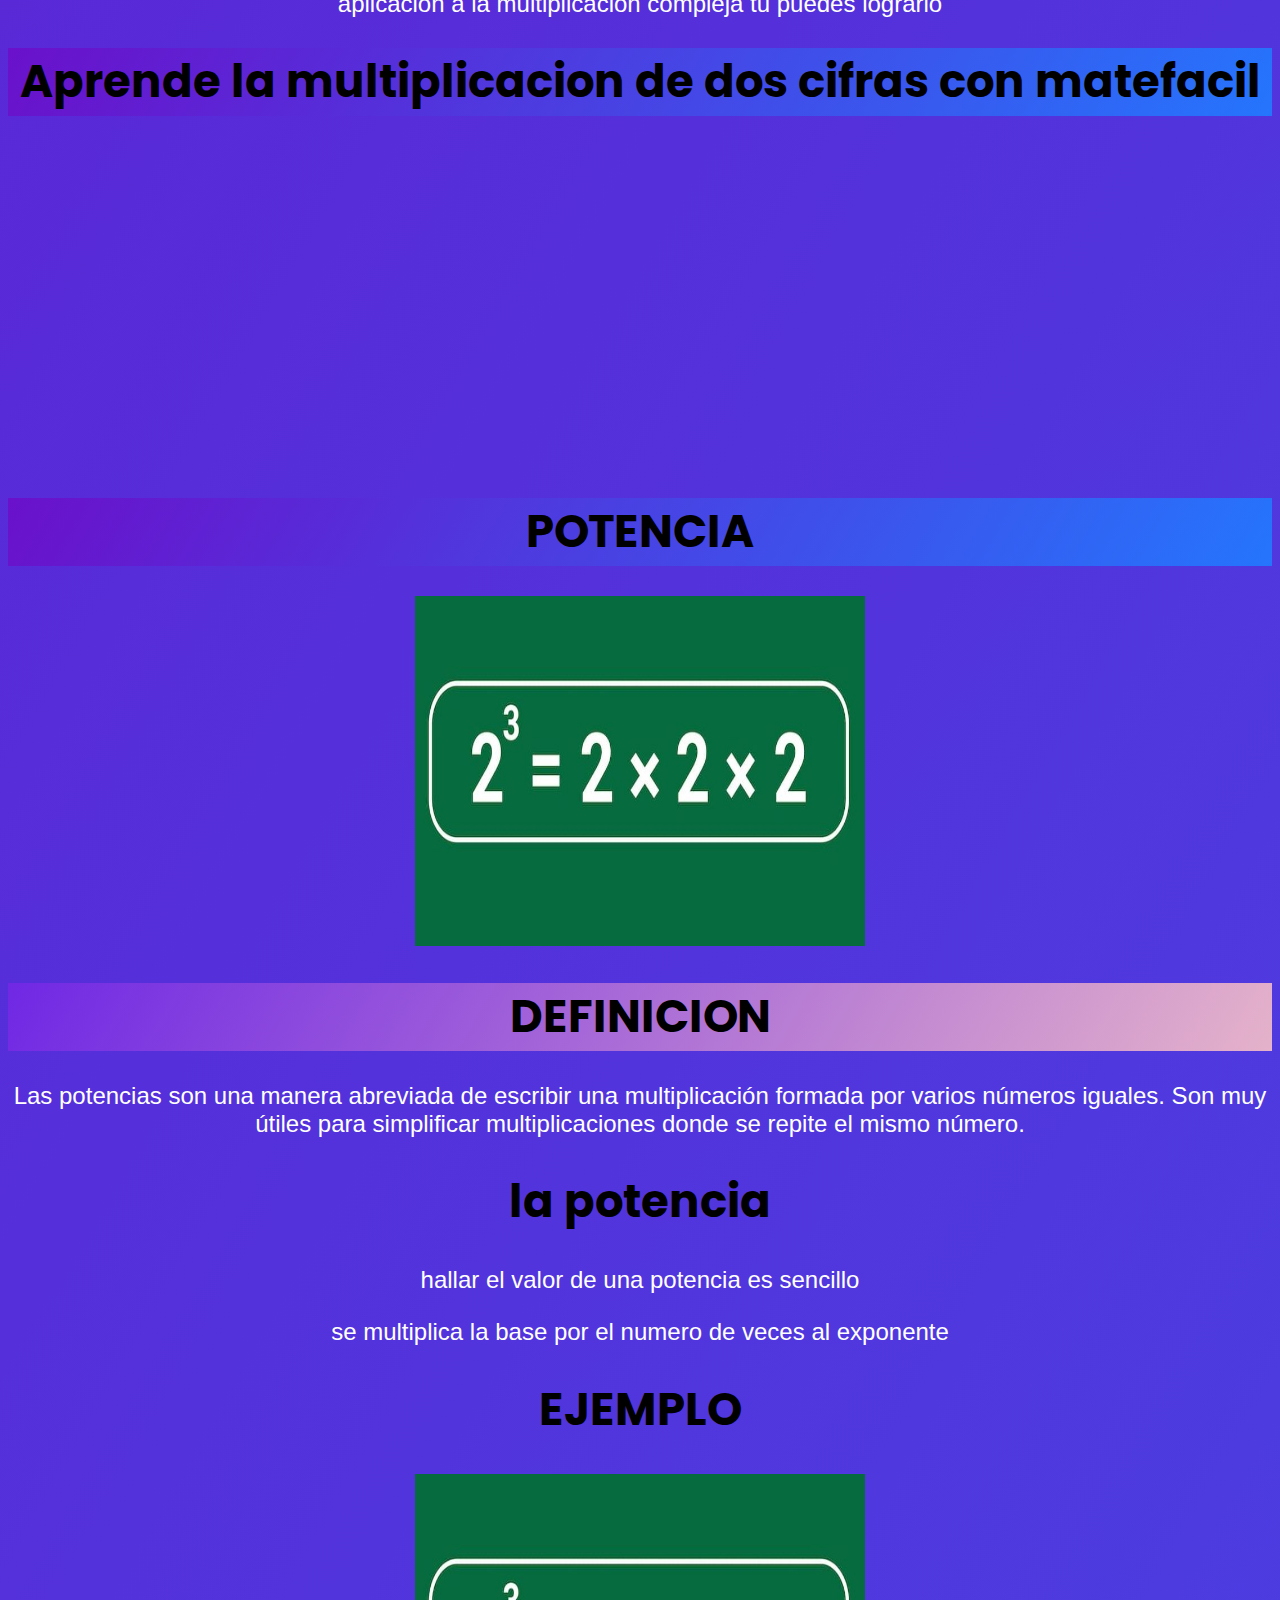
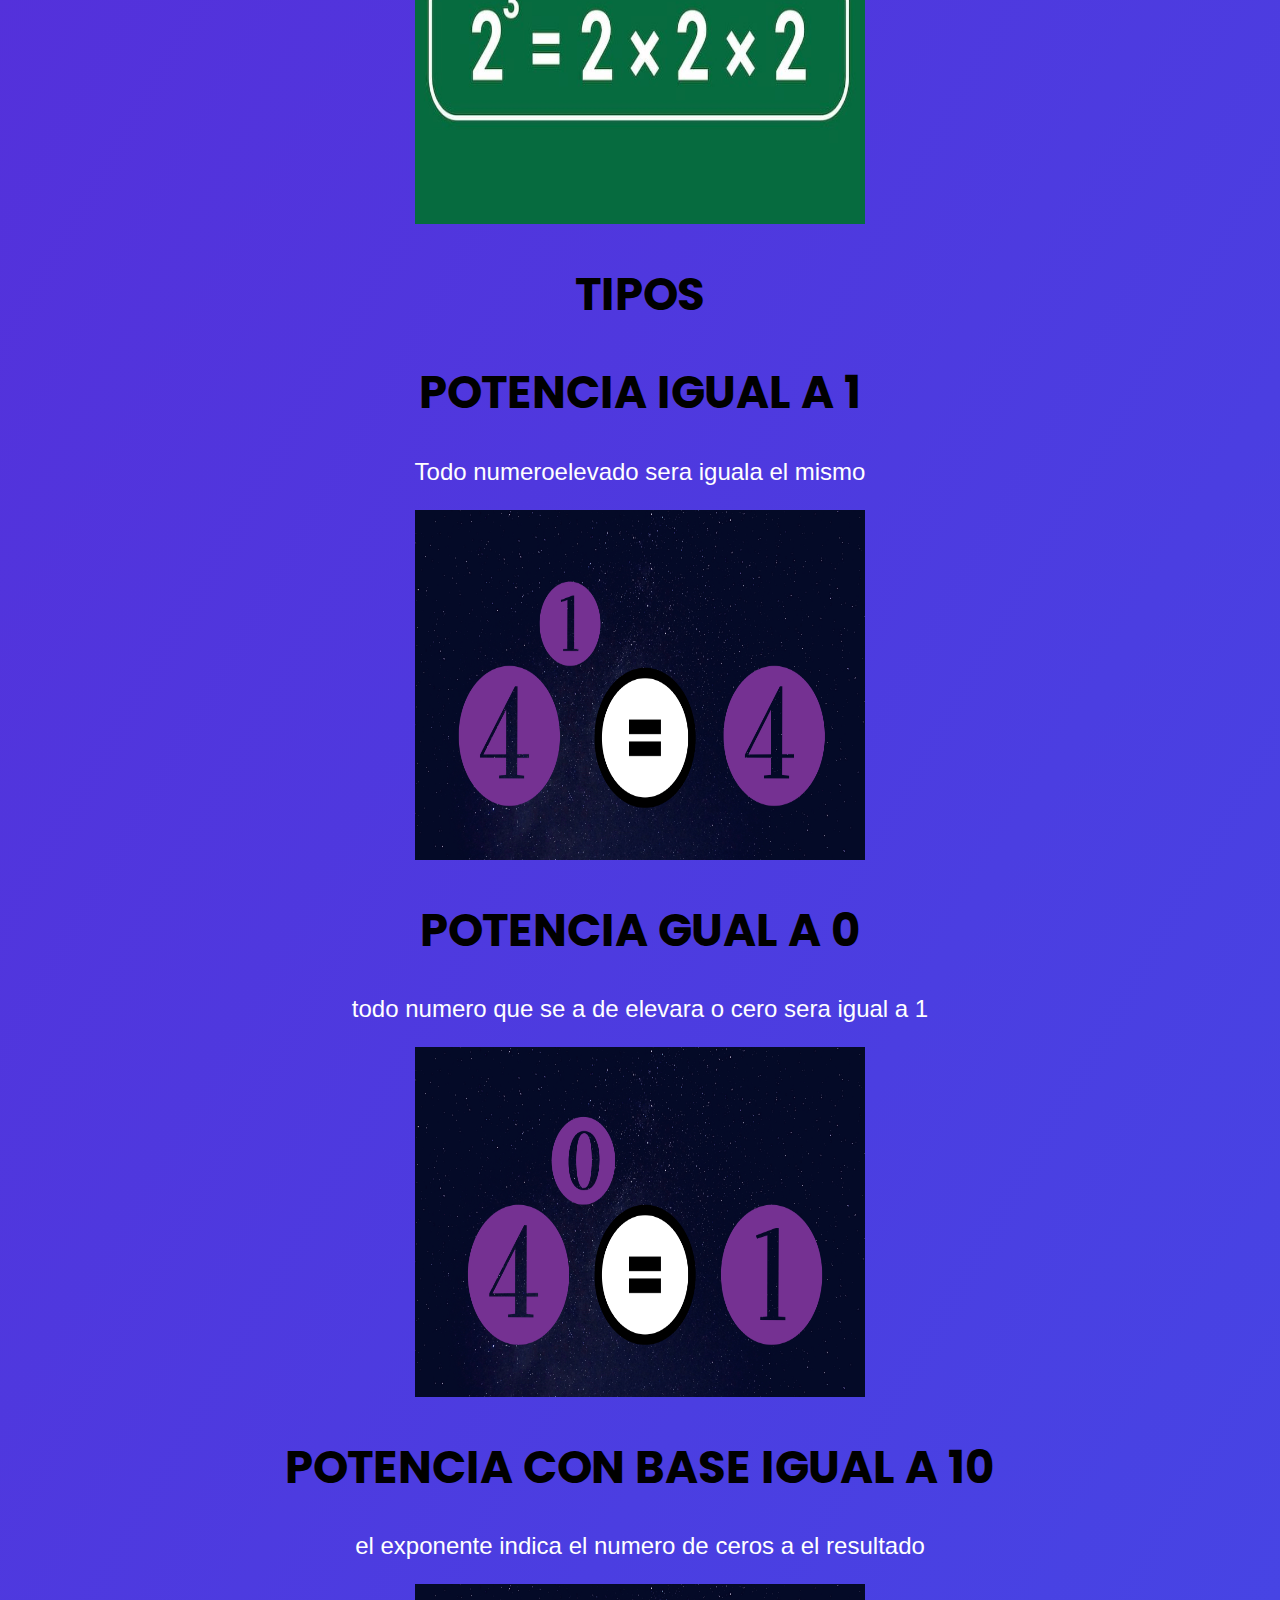
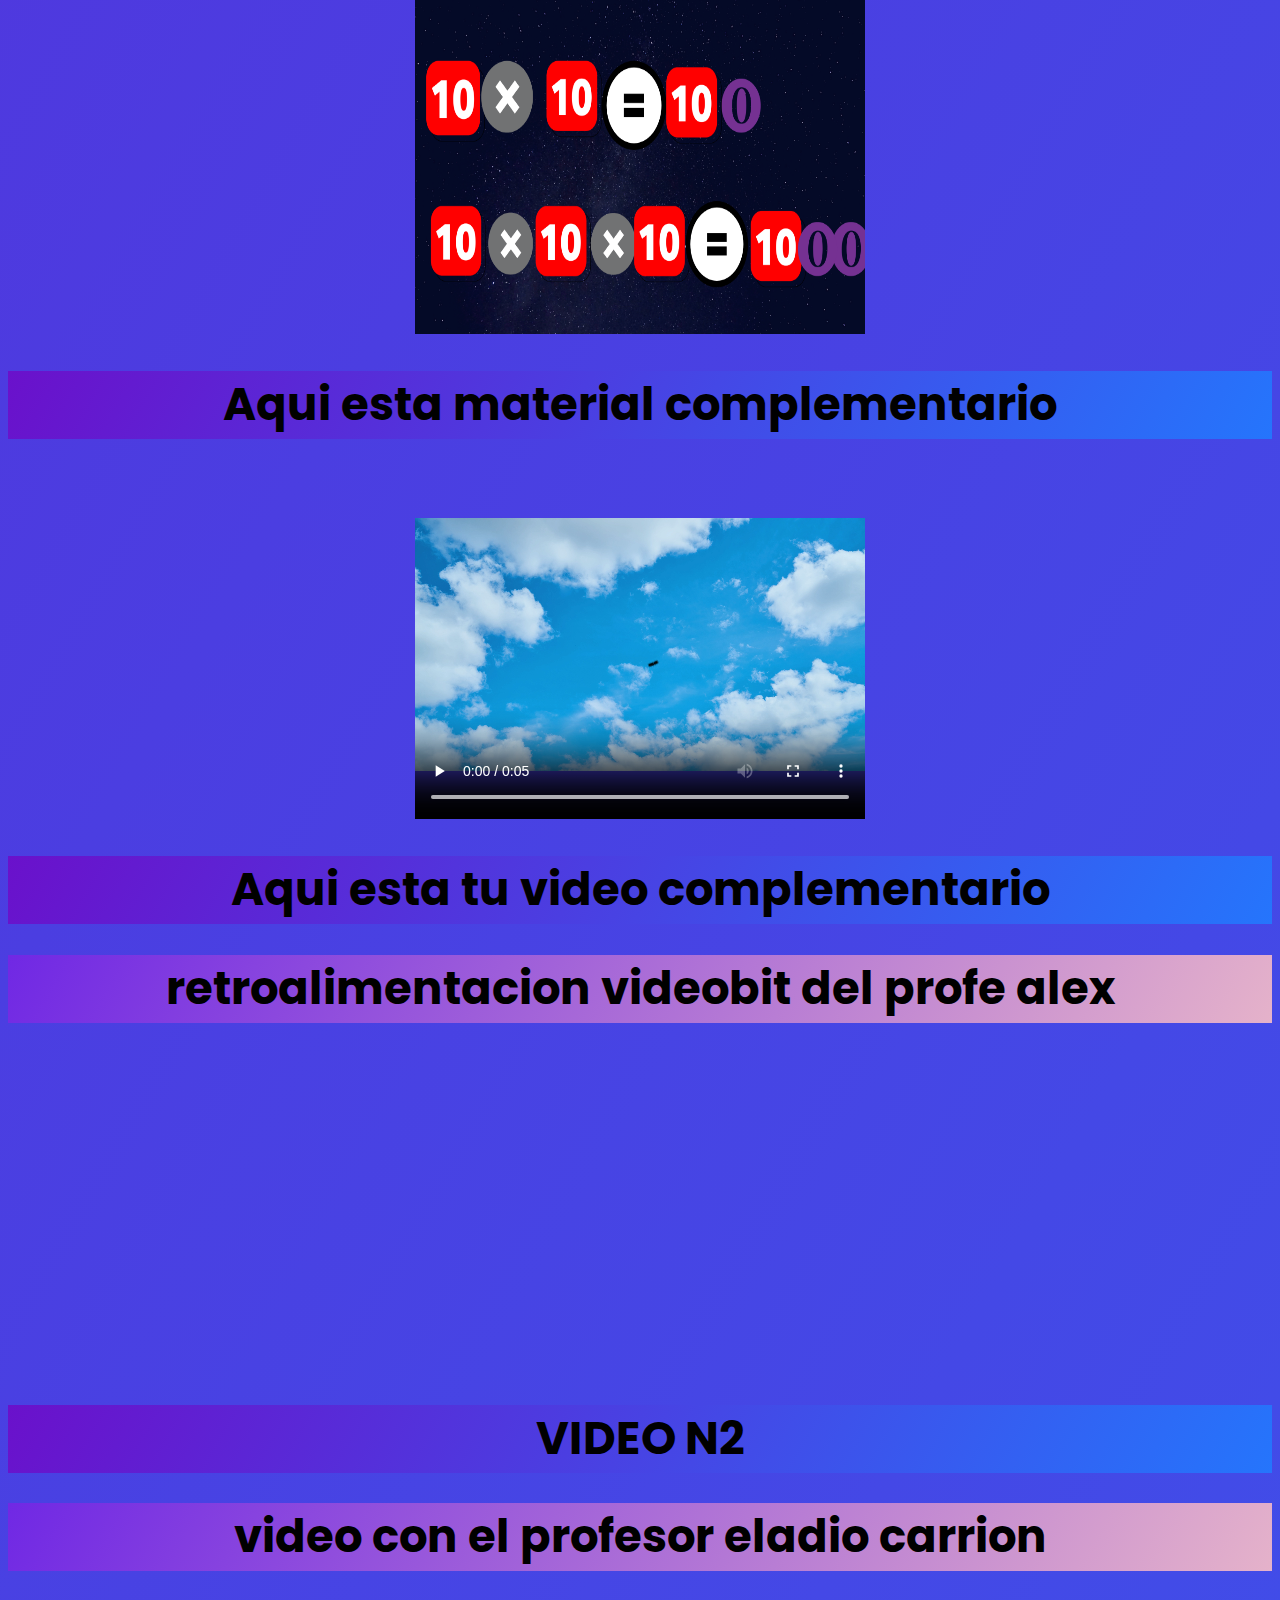
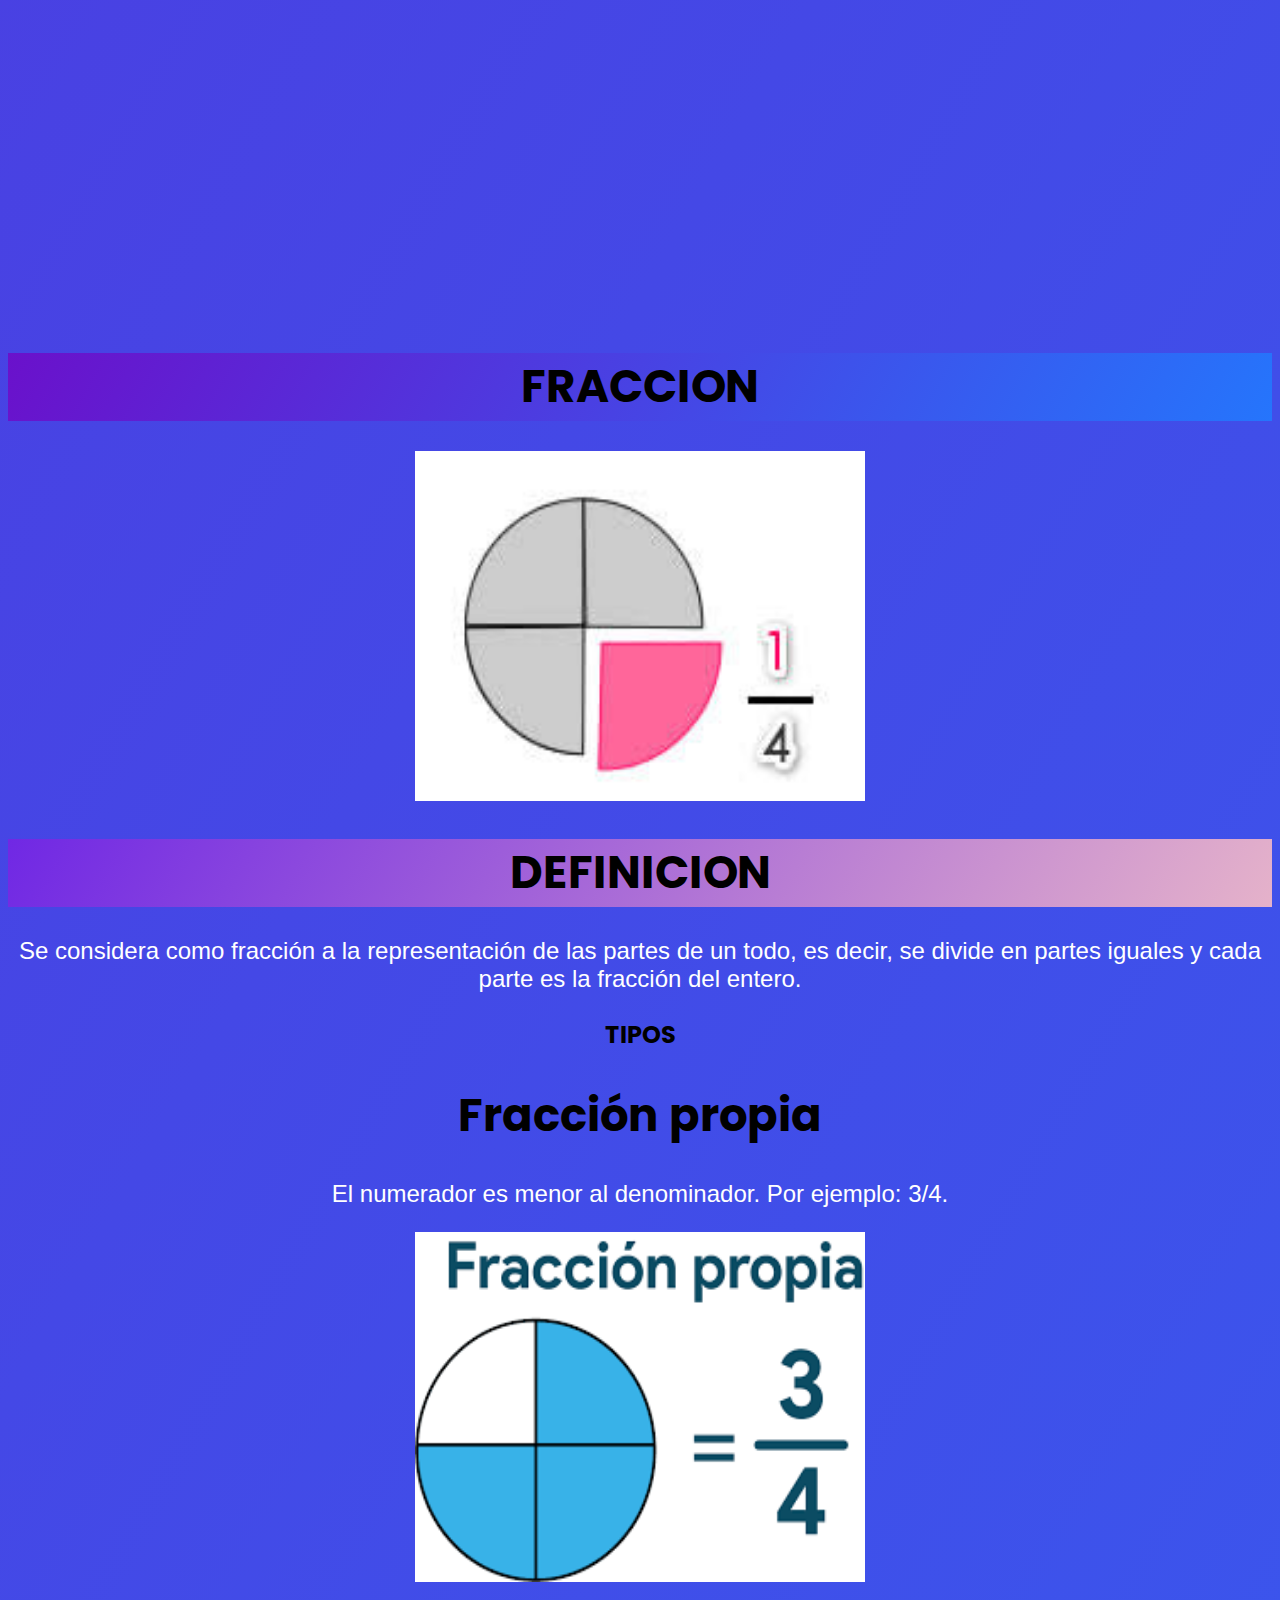
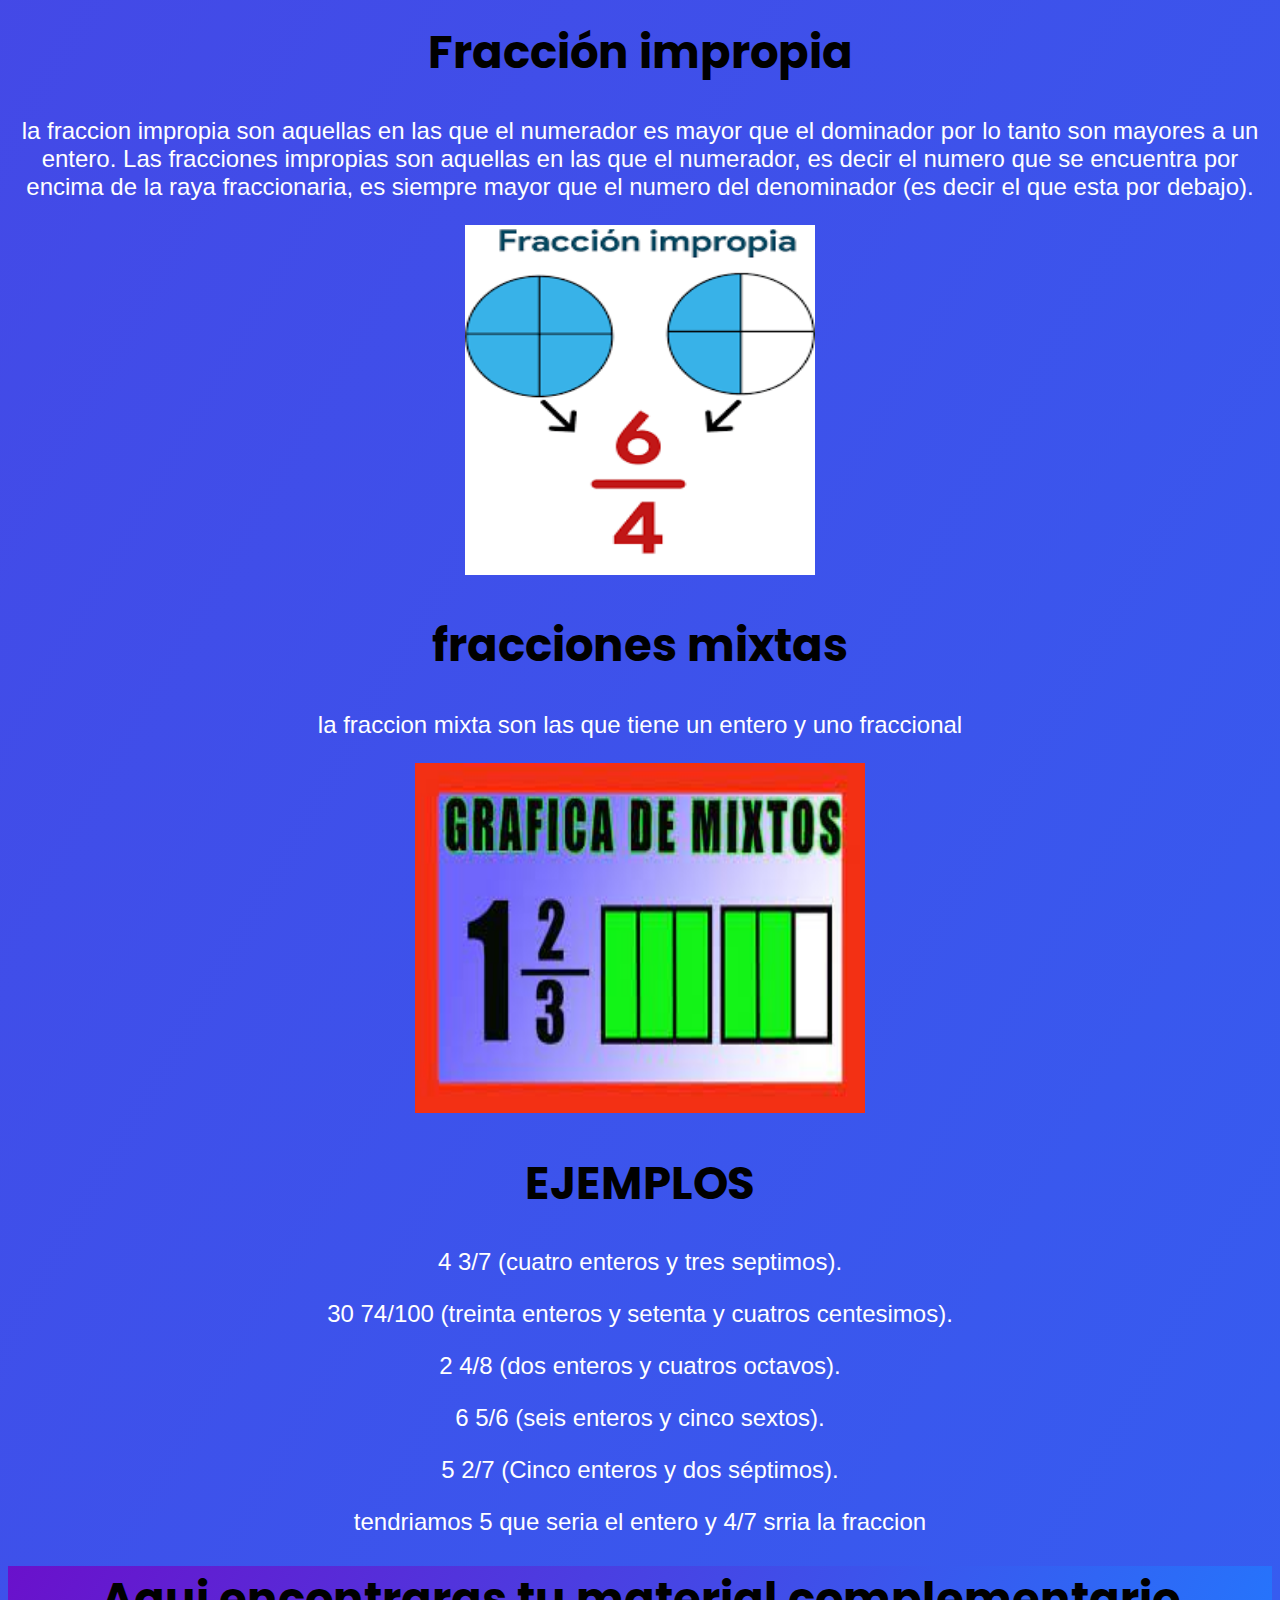
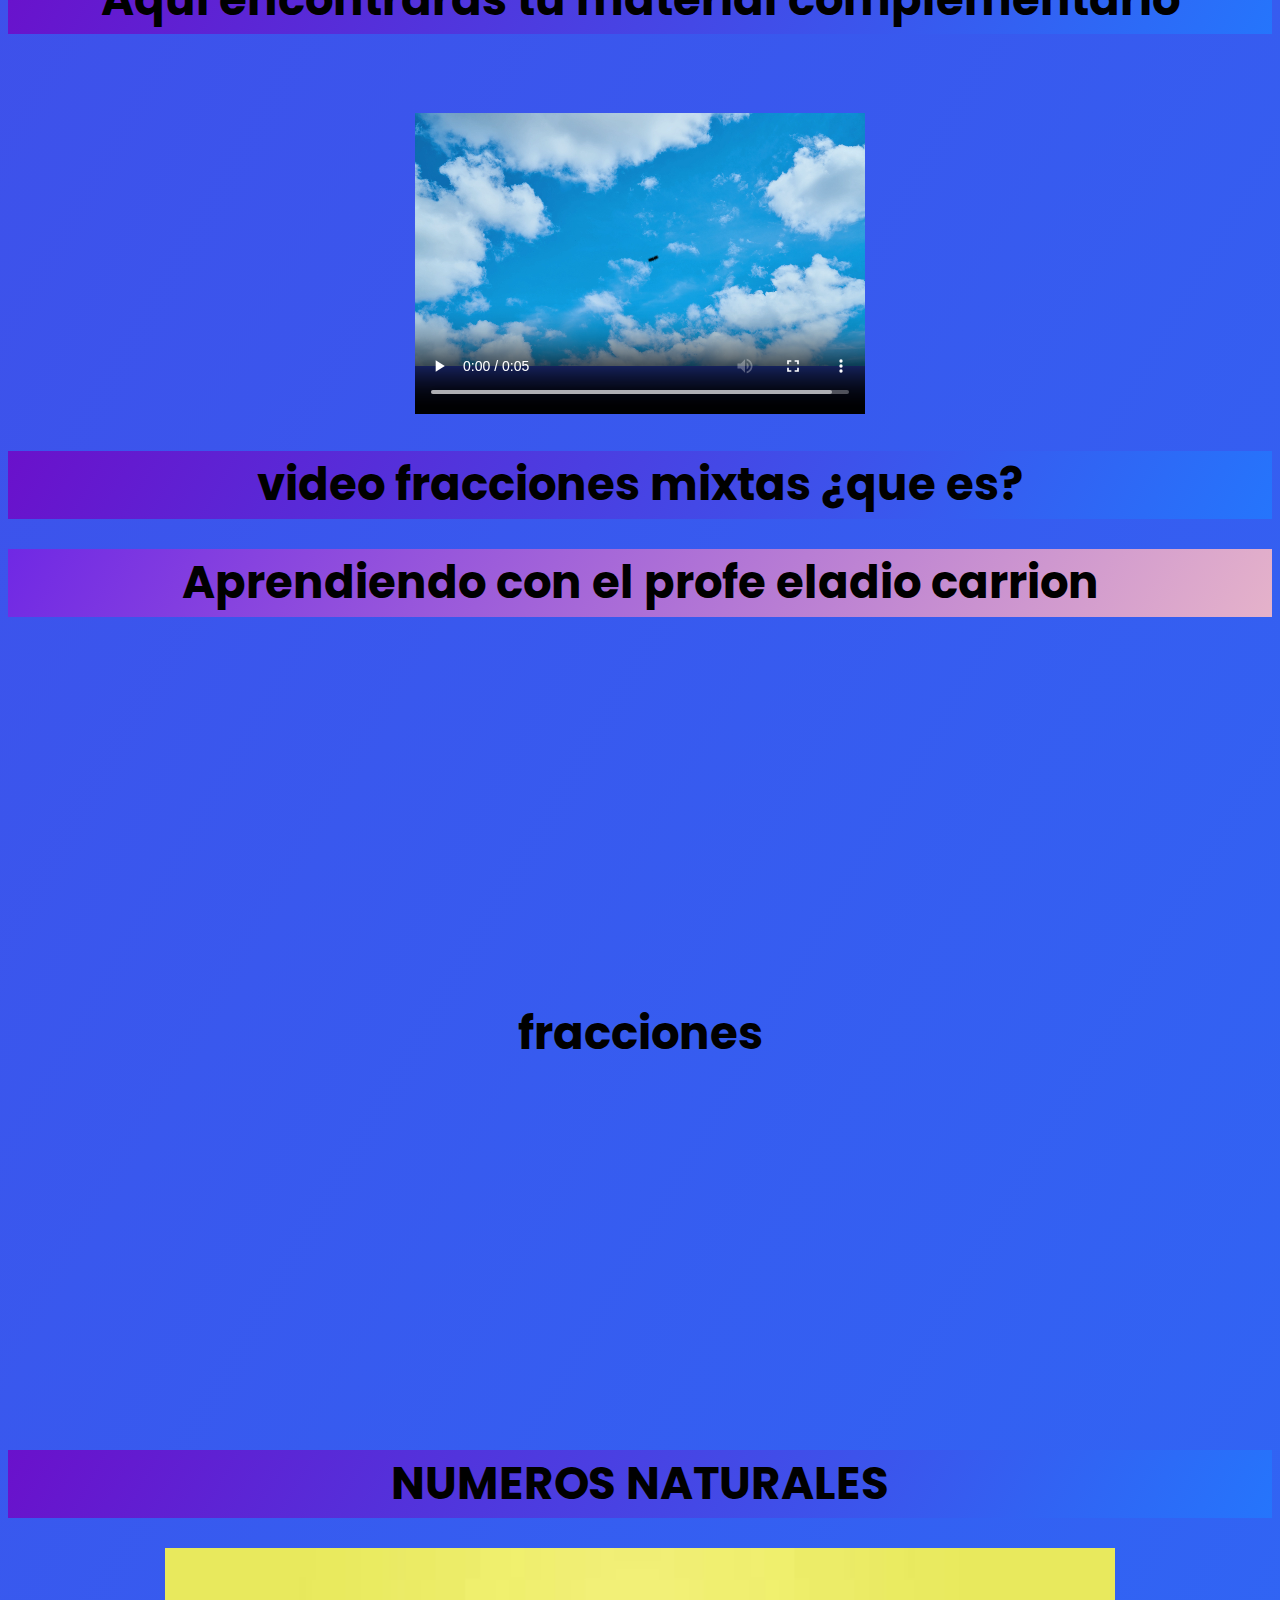
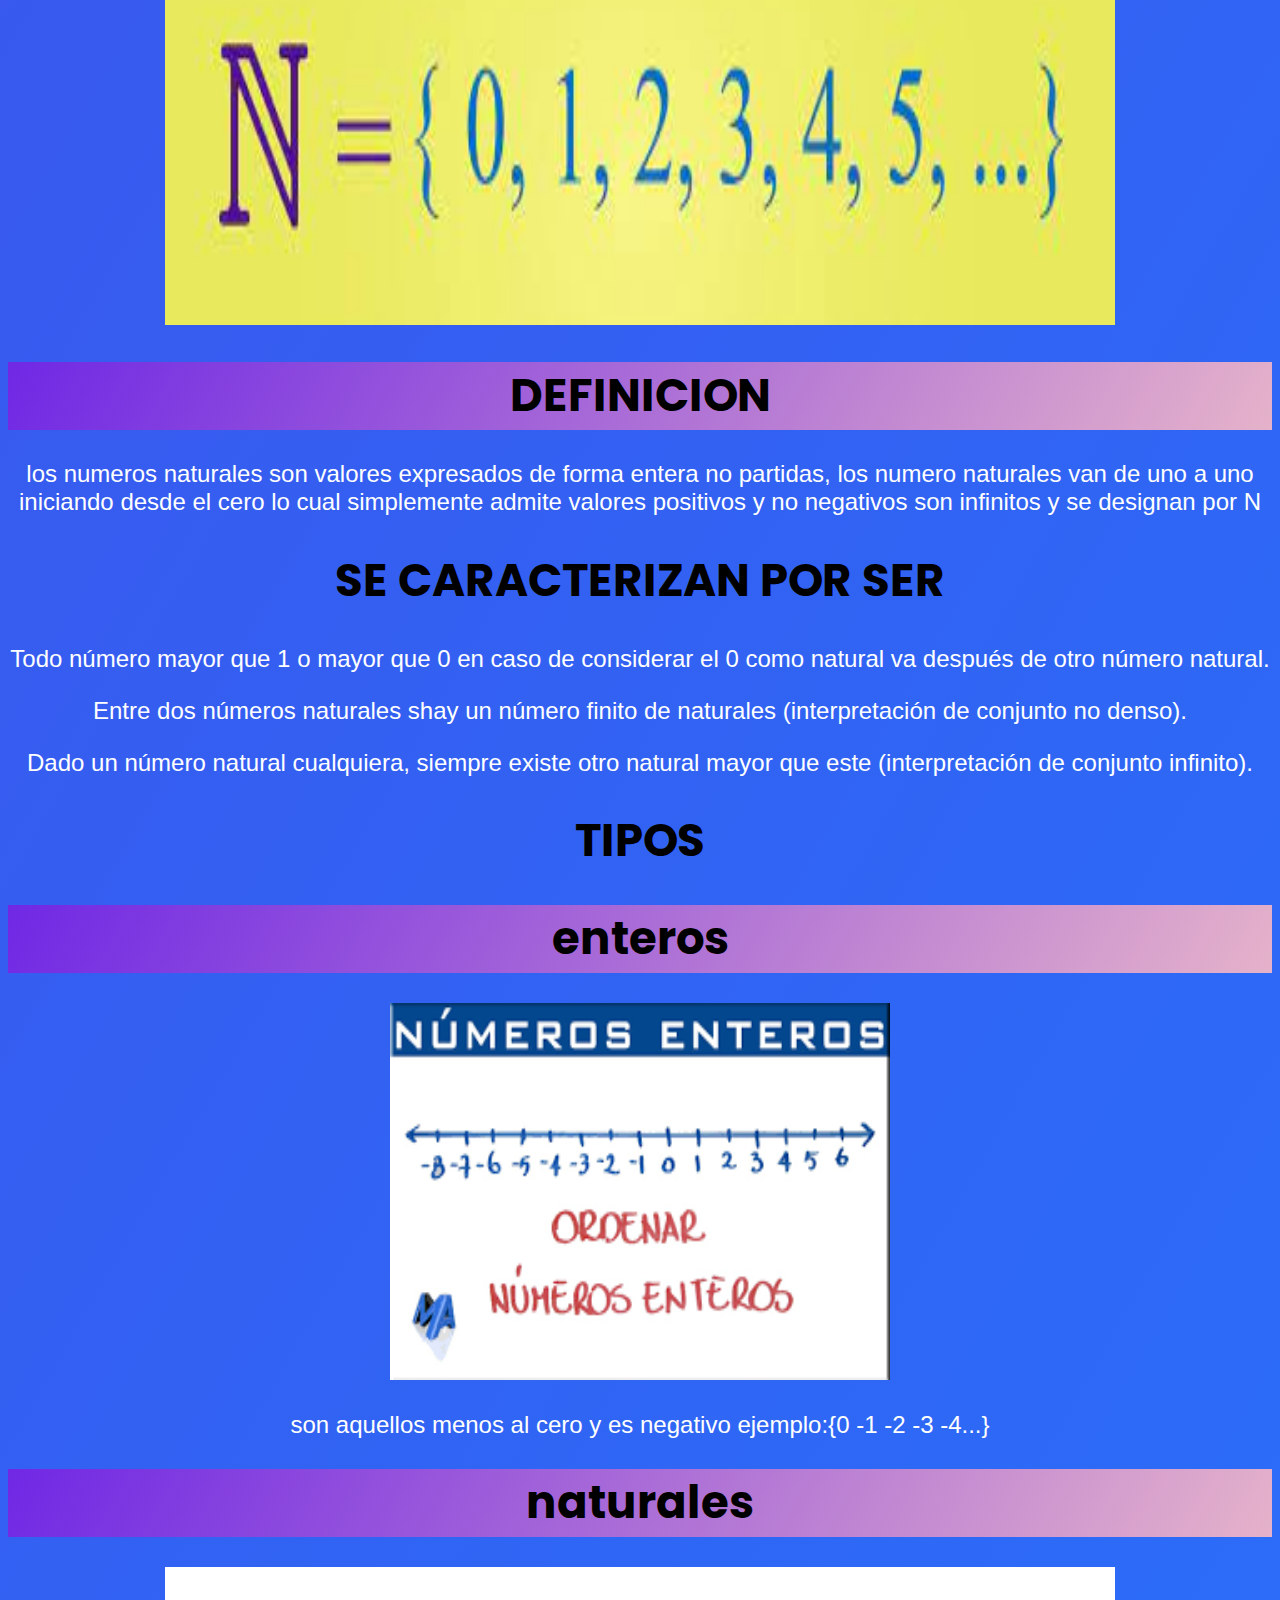
<file: comienzar_ahora.html>
<!DOCTYPE html>
<html lang="es">
    <head>
        <meta charset="UTF-8">
        <meta http-equiv="X-UA-Compatible" content="IE=edge">
        <meta name="viewport" content="width=device-width, initial-scale=1.0">
        <title>Curso MATH</title>
        <title>MATH</title>
        <link rel="shourtcut icon" href="./images/matematicas.ico"  type="image/x-icon" >
       
        <link rel="stylesheet" href="./css/ahora.css"  >
    </head>

    <a class="btn"  href="index.html">Inicio</a>
    <a class="btn"  href="inicioseccion.html">Regresar</a>
        <body>
            <h1 id="multiplicacion" class="testimony__title">MULTIPLICACION  </h1>
             
        
             <div align="center">
                  <img src="./images/fondo-isometrico-material-matematicas_23-2148148447.jpg" width="450" height="450">
        
             </div>
           
                 <h1 class="testimony__subtitle">DEFINICION</h1>
        
        
          
         
        
          <p>La multiplicación es aquella operación mediante la cual se suma un número
             por sí mismo tantas veces como lo señala otro número</p>
        
             <h1> PROPIEDADES DE LA MULTIPLICACION</h1>
        
             <h1 class="testimony__title" >Propiedad conmutativa:</h1>
        
             <div align="center">
                <img src="./images/Propiedad-conmutativa-4.png" width="450" height="450">
        
           </div>
        
        
          
        
             <P> Significa que el orden de los factores no altera el producto. Es decir, 4×4 es igual que 5×5, no importa cuál de los factores va primero, el resultado no se va a alterar.</P>
        
            <h1 class="testimony__title"> Propiedad asociativa:</h1>
        
            <div align="center">
                <img src="./images/images asociativa.png" width="450" height="450">
        
           </div>
                <p>Significa que si tenemos que hacer la siguiente operación 4×2 y el resultado lo multiplicamos ×5, el resultado final es el mismo que multiplicar 2×5 y el resultado multiplicarlo ×4. En ambos casos el resultado es 40.
                <br>Propiedad distributiva: La propiedad distributiva nos señala que, si multiplicamos el resultado de una suma (o resta) por un número x, obtenemos el mismo resultado que si multiplicamos cada uno de los términos que se están sumando (o restando) por x y luego los sumáramos (o restáramos).
                <br>Multiplicar por cero: Cualquier número multiplicado por cero es igual a cero.</P>
        </p>
            <h1 class="testimony__title">Multiplicar por uno:</h1>
            <div align="center">
                <img src="./images/uno.jpg" width="450" height="450">
        
           </div>
                <p> Un número multiplicado por 1 es igual al mismo número</p>
        
            <h1 class="testimony__title">Multiplicar por diez:</h1>
        
            
            <div align="center">
                <img src="./images/descarga (2).jpg" width="450" height="350">
        
           </div>
            <p>
                 El producto de cualquier número n multiplicado por diez, o una potencia de diez, es igual a n más el número de ceros que posee el multiplicador a la derecha. En este sentido, si multiplico 4×100, el resultado será 4, más dos ceros a la derecha. 
                Es decir, 400. De igual modo, 24×100 será igual a 24 y dos ceros  a la derecha. Por tanto, 2400.</P>
        
                <h1 class="testimony__title">Aqui encontraras tu material para tu aprendizaje </h1>
        
             <div align="center"> <video controls width="450" height="350">
                
                <source src="./images/Agregar texto.mp4" type="video/mp4" >
            </video>
        
        
                <h1 class="testimony__subtitle">Aprende la multiplicacion con smile and learn</h1>
        
                <p>la multiplicacion facil y sencilla y es hora de aprender con nosotros </p>
        
                <div align="center"> <iframe width="560" height="315" src="https://www.youtube.com/embed/WES-u3UPDRA" title="YouTube video player" frameborder="0" allow="accelerometer; autoplay; clipboard-write; encrypted-media; gyroscope; picture-in-picture" allowfullscreen></iframe>
        
            <h1 class="testimony__subtitle">Multiplicacion mas compleja 2 cifras</h1>
        
            <p>aplicacion a la multiplicacion compleja tu puedes lograrlo</p>
        
        
         <h1 class="testimony__title">Aprende la multiplicacion de dos cifras con matefacil</h1>
        
            <div align="center"><iframe width="560" height="315" src="https://www.youtube.com/embed/bjWBeLKuNMc" title="YouTube video player" frameborder="0" allow="accelerometer; autoplay; clipboard-write; encrypted-media; gyroscope; picture-in-picture" allowfullscreen></iframe>
            
        
        
                <h1 id="potencia"  class="testimony__title">POTENCIA</h1>
        
                <div align="center">
                    <img src="./images/potencia-matematicas-e1640967114638.jpg" width="450" height="350">
            
               </div>
                <h1 class="testimony__subtitle">DEFINICION</h1>
        
             <p>Las potencias son una manera abreviada de escribir una multiplicación formada por varios números iguales. 
                Son muy útiles para simplificar multiplicaciones donde se repite el mismo número.</p>
        <h1> la potencia</h1>
        
        <p> hallar el valor de una potencia es sencillo</p>
        
        <p>se multiplica la base por el numero de veces al exponente</p>
        
        <h1>EJEMPLO</h1>
        
        <div align="center">
            <img src="./images/potencia-matematicas-e1640967114638.jpg" width="450" height="350">
        
        </div>
        
         <p> </p>
             <h1>TIPOS</h1>
        
             <h1>POTENCIA IGUAL A 1</h1>
             <p>Todo  numeroelevado sera iguala el mismo</p>
             <div align="center">
                <img src="./images/Diseño sin título.png" width="450" height="350">
            
            </div>
        
             <h1>POTENCIA GUAL A 0</h1>
            <p>todo numero que se a de elevara o cero sera igual a 1</p>
            <div align="center">
                <img src="./images/Diseño sin título (1).png" width="450" height="350">
            
            </div>
             <h1>POTENCIA CON BASE IGUAL A 10</h1>
             <p>el exponente indica el numero de ceros a el resultado</p>
             <div align="center">
                <img src="./images/Diseño sin título (2).png" width="450" height="350">
            
            </div>
        
            <h1 class="testimony__title">Aqui esta material complementario </h1>
            <div align="center"> <video controls width="450" height="350">
                <source src="./images/Agregar texto.mp4" type="video/mp4" >
            </video>
        
            <h1 class="testimony__title">Aqui esta tu video complementario </h1>
        
            <h1 class="testimony__subtitle">retroalimentacion videobit del profe alex </h1>
             <iframe width="560" height="315" src="https://www.youtube.com/embed/vwzZEB0SzCI" title="YouTube video player" frameborder="0" allow="accelerometer; autoplay; clipboard-write; encrypted-media; gyroscope; picture-in-picture" allowfullscreen></iframe></p>
        
            <h1 class="testimony__title">VIDEO N2</h1>
        
            <h1 class="testimony__subtitle">video con el profesor eladio carrion</h1>
        
            <div align="center"><iframe width="560" height="315" src="https://www.youtube.com/embed/-K0ZSm9lPeY" title="YouTube video player" frameborder="0" allow="accelerometer; autoplay; clipboard-write; encrypted-media; gyroscope; picture-in-picture" allowfullscreen></iframe></p>
             
        
        
        
        
        
        
          
                <h1 id="fraccion"  class="testimony__title">FRACCION  </h1>
        
                <div align="center">
                    <img src="./images/images fraccion.jpg" width="450" height="350">
            
               </div>
        
                <h1 class="testimony__subtitle">DEFINICION</h1>
        
        
           
        
        <p>Se considera como fracción a la representación de las partes de un todo, es decir,
             se divide en partes iguales y cada parte es la fracción del entero.</p>
            
            <h2>TIPOS</h1>
        
            <h1>Fracción propia</h1> 
            
            <p>El numerador es menor al denominador. Por ejemplo: 3/4.</p>
        
            <div align="center"> <img src="./images/fraccion propia.png" width="450" height="350">
        
           </div>
        
            
            
        
           <h1>Fracción impropia</h1> 
           
           <p>la fraccion impropia son aquellas en las que el numerador es mayor que el dominador por lo tanto 
                son mayores a un entero. Las fracciones impropias son aquellas en las que el numerador, es decir el numero 
                que se encuentra por encima de la raya fraccionaria, es siempre mayor que el numero del denominador 
                (es decir el que esta por debajo).  </p>
           <div align="center">
            <img src="./images/fracion imppropia.png" width="350" height="350">
        
             
        
            <h1 class="testymony__title">fracciones mixtas</h1>
        
           
        
            <p>la fraccion mixta son las que tiene un entero y uno fraccional</p>
         <div align="center">
                <img src="./images/descarga (3).jpg" width="450" height="350">
        
                <h1>EJEMPLOS</h1>
           
                <p>4 3/7      (cuatro enteros y tres septimos).</p>
            
                <p>30 74/100  (treinta enteros y setenta y cuatros centesimos). </p>
            
                <p>2 4/8      (dos enteros y cuatros octavos). </p>
            
                <p>6 5/6      (seis enteros y cinco sextos).</p>
            
                <p> 5 2/7    (Cinco enteros y dos séptimos).</p>
           </div>
        
           <p>tendriamos 5 que seria el entero y 4/7 srria  la fraccion</p>
        
           <h1 class="testimony__title">Aqui encontraras tu material complementario</h1>
        
           <div align="center"> <video controls width="450" height="350">
                
            <source src="./images/Agregar texto.mp4" type="video/mp4" >
        </video>
        
           <h1 class="testimony__title">video fracciones mixtas ¿que es?</h1>
           <h1 class="testimony__subtitle">Aprendiendo con el profe eladio carrion</h1>
           <iframe width="560" height="315" src="https://www.youtube.com/embed/7Xvlv3SCA4c" title="YouTube video player" frameborder="0" allow="accelerometer; autoplay; clipboard-write; encrypted-media; gyroscope; picture-in-picture" allowfullscreen></iframe>
        
           <h1 class="testimony__subtitles">fracciones</h1>
           <iframe width="560" height="315" src="https://www.youtube.com/embed/c9cTIjBqFTw" title="YouTube video player" frameborder="0" allow="accelerometer; autoplay; clipboard-write; encrypted-media; gyroscope; picture-in-picture" allowfullscreen></iframe>
         
        
        
           <h1 id="numeros naturales"  class="testimony__title">NUMEROS NATURALES  </h1>
         
        
         <div align="center">
            <img src="./images/descarga (4).jpg" width="950" height="377">
        
        </div>
        <h1 class="testimony__subtitle">DEFINICION</h1>
        <p>los numeros naturales son valores expresados de forma entera no partidas, los numero naturales van de uno a uno iniciando desde el cero lo cual simplemente admite valores positivos y no negativos son infinitos y se designan por N</p>
        <h1>SE CARACTERIZAN POR SER</h1>
        <P>Todo número mayor que 1 o mayor que 0 en caso de considerar el 0 como natural va después de otro número natural.</P>
        
        <P>Entre dos números naturales shay un número finito de naturales (interpretación de conjunto no denso).</P>
        
        <P>Dado un número natural cualquiera, siempre existe otro natural mayor que este (interpretación de conjunto infinito).</P>
        
        <h1>TIPOS</h1>
        
        <h1 class="testimony__subtitle">enteros</h1>
        <div align="center">
            <img src="./images/enteros.png" width="500" height="377">
        
        </div>
        <p>son aquellos menos al cero y es negativo ejemplo:{0 -1  -2  -3  -4...}</p>
        
        <h1 class="testimony__subtitle">naturales</h1>
        <div align="center">
            <img src="./images/natural.jpg" width="950" height="377">
        
        </div>
        <p>son aquellos numeros enteros positivos ejemplo: {0  , 1 , 2 , 3 , 4 , 5 , 6 , 7 , 8,  9 , 10...} </p>
        
        <h1 class="testimony__title">Aqui encontraras tu material complementario</h1>
        
        <div align="center"> <video controls width="450" height="350">
                
            <source src="./images/Agregar texto.mp4" type="video/mp4" >
        </video>
        
        
        <h1 class="testimony__subtitle">numeros naturales</h1>
        
        <iframe width="560" height="315" src="https://www.youtube.com/embed/fSKPXVftJO8" title="YouTube video player" frameborder="0" allow="accelerometer; autoplay; clipboard-write; encrypted-media; gyroscope; picture-in-picture" allowfullscreen></iframe>
        
        <h1 class="testimony__subtitle">aprendiendo numeros naturales con Daniel Carrion</h1>
        <iframe width="560" height="315" src="https://www.youtube.com/embed/hd5qnZfGO1c" title="YouTube video player" frameborder="0" allow="accelerometer; autoplay; clipboard-write; encrypted-media; gyroscope; picture-in-picture" allowfullscreen></iframe>
        </div>
        </nav>
        </body>
        
        
        
           
        
        </html>
</file>
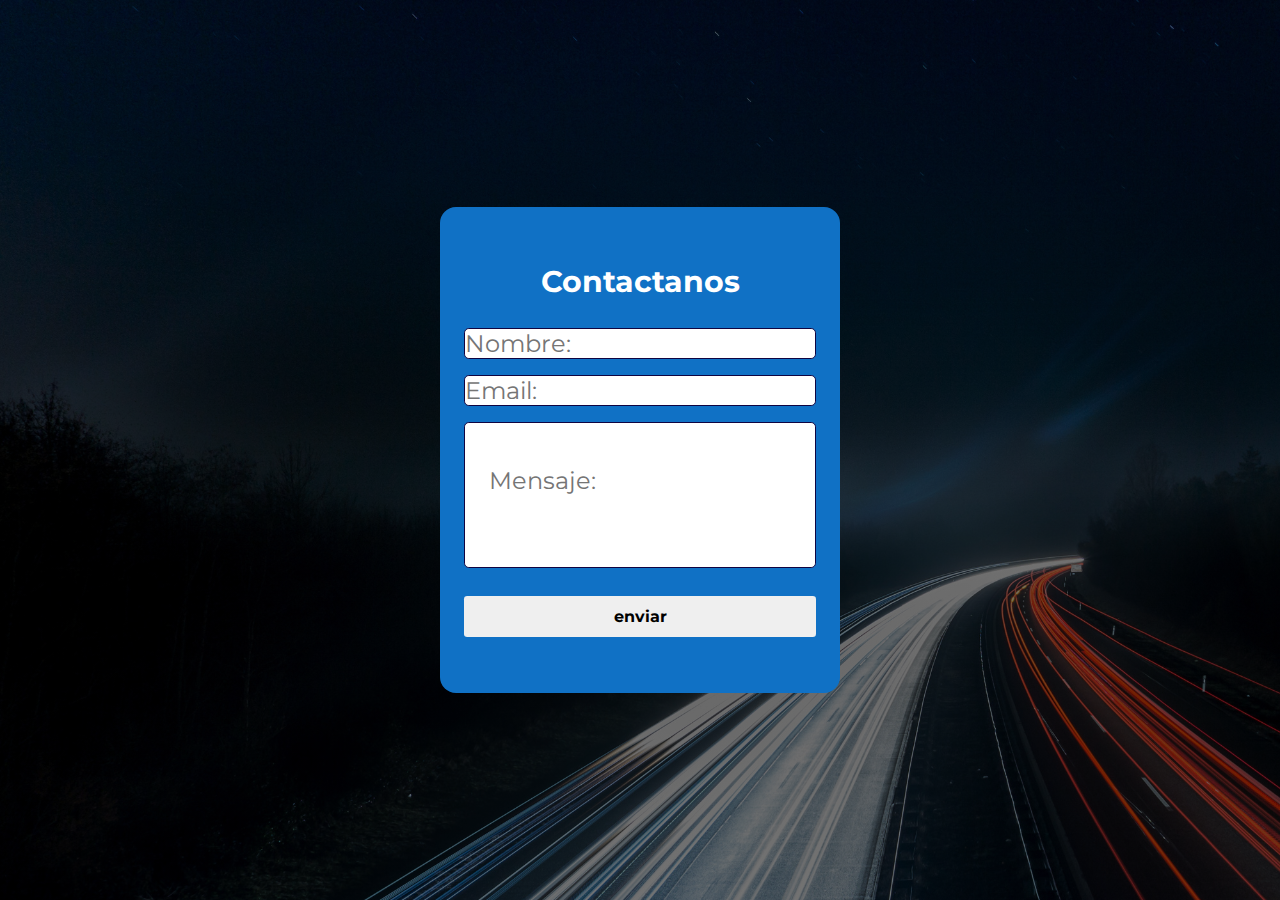
<file: contactos.html>
<!DOCTYPE html>
<html lang="es">
    <head>
        <meta charset="UTF-8">
        <meta http-equiv="X-UA-Compatible" content="IE=edge">
        <meta name="viewport" content="width=device-width, initial-scale=1.0">
        <title>Formulario</title>
        
        <link rel="shourtcut icon" href="./images/matematicas.ico"  type="image/x-icon" >
        <link rel="stylesheet" href="./css/contacto.css"  >
        

    </head>

    <body>
        <form class="form" action="https://formspree.io/f/moqblobe"
        method="POST">
        <div class="form__container">
            <h2 class="form__title">Contactanos</h2>
            <input type="text" class="form__input"  placeholder="Nombre:" name="name"> 
            <input type="email" class="form__input"  placeholder="Email:" name="email">
            <textarea class="form__input form__input--message" placeholder="Mensaje:" name="message"></textarea>

            <input type="submit"  value="enviar" class="form__cta">
        </div>
</file>
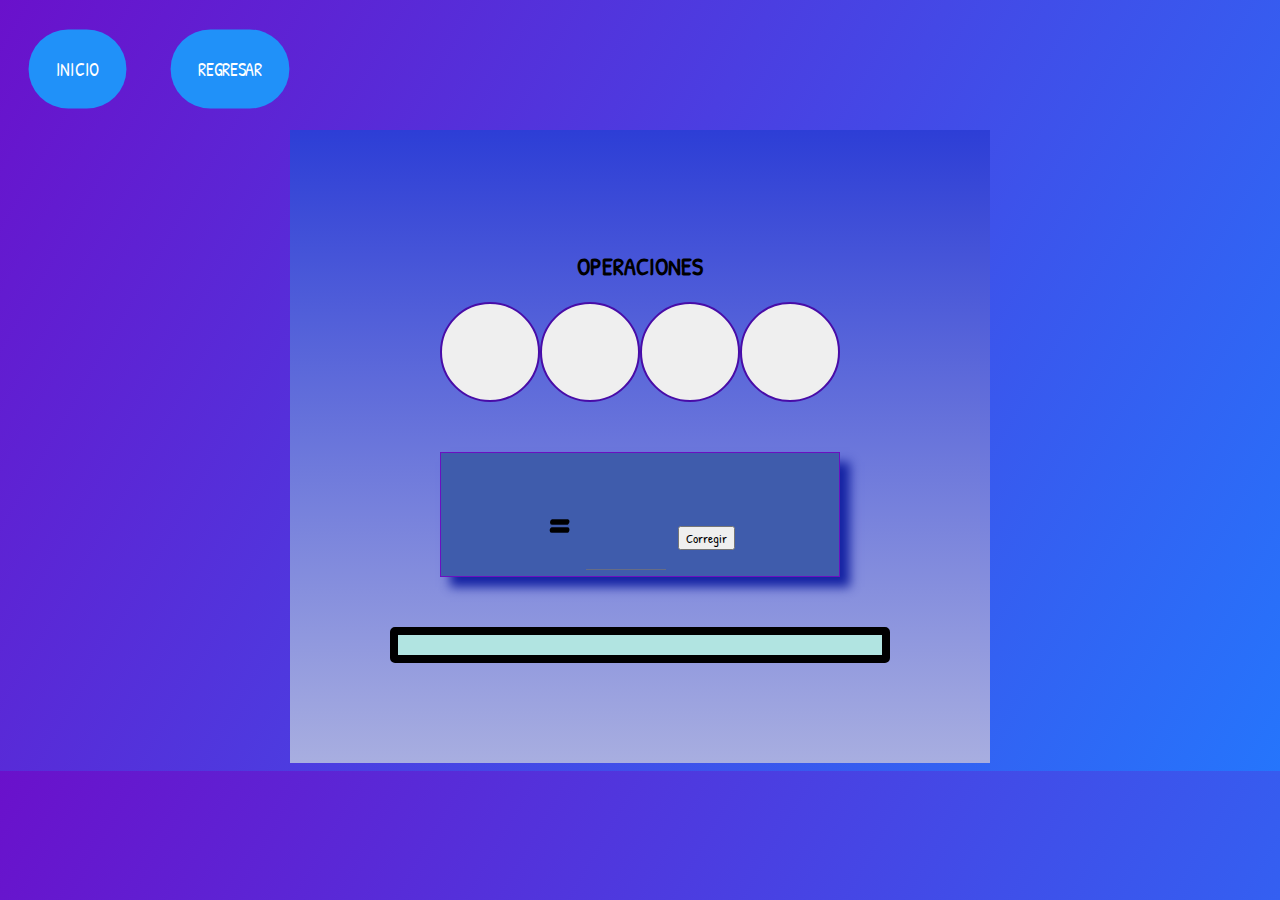
<file: operaciones.html>
<!DOCTYPE html>
<html lang="es">

<head>
    <meta charset="UTF-8">
    <meta http-equiv="X-UA-Compatible" content="IE=edge">
    <meta name="viewport" content="width=device-width, initial-scale=1.0">
    <link rel="stylesheet" href="https://cdnjs.cloudflare.com/ajax/libs/font-awesome/6.1.1/css/all.min.css" integrity="sha512-KfkfwYDsLkIlwQp6LFnl8zNdLGxu9YAA1QvwINks4PhcElQSvqcyVLLD9aMhXd13uQjoXtEKNosOWaZqXgel0g==" crossorigin="anonymous" referrerpolicy="no-referrer"
    />
    <link rel="shourtcut icon" href="./images/matematicas.ico"  type="image/x-icon" >
    <link rel="stylesheet" href="css/estilo_operaciones.css">
    <title>Operaciones</title>
</head>

<body>

    <a class="btn"  href="index.html">Inicio</a>
    <a class="btn"  href="Blog_Games.html">Regresar</a>

    

    <div class="container">
        <h2><font face="Verdana"> OPERACIONES</font></h2>
        <section class="container-operadores">
            <button id="suma" onclick="btnSumar()">
                <i class="fa-solid fa-plus"></i>
            </button>
            <button id="resta" onclick="btnResta()">
                <i class="fa-solid fa-minus"></i>
            </button>
            <button id="producto" onclick="btnProducto()">
                <i class="fa-solid fa-xmark"></i>
            </button>
            <button id="division" onclick="btnDivision()">
                <i class="fa-solid fa-divide"></i>
            </button>
        </section>

        <section class="container-operacion">
            <span id="num1"></span>
            <span id="operacion"></span>
            <span id="num2"></span>
            <span> = </span>
            <input type="text" id="respuesta_usuario">
            <button id="corregir" onclick="corregir()">Corregir</button>

        </section>

        <section id="msj_correccion">
           

        </section>
    </div>

    <script src="js/script_operaciones.js"></script>

          
</html>
</file>
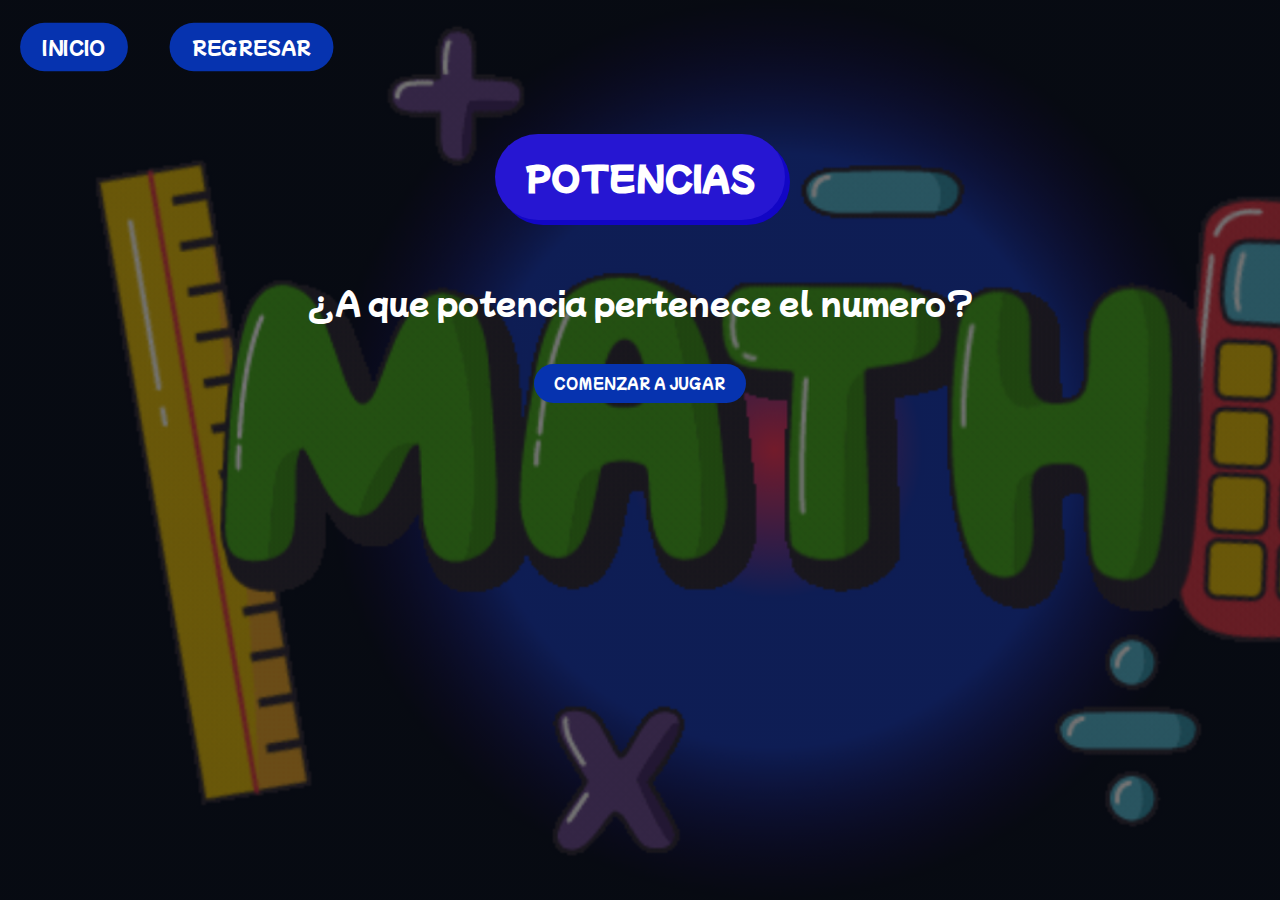
<file: POTENCIAS.html>
<!DOCTYPE html>
<html lang="es">
<head>
    <meta charset="UTF-8">
    <meta http-equiv="X-UA-Compatible" content="IE=edge">
    <meta name="viewport" content="width=device-width, initial-scale=1.0">
    <link rel="stylesheet" href="css/POTENCIAS.CSS.css">
    <link rel="shourtcut icon" href="./images/matematicas.ico"  type="image/x-icon" >

    <title>POTENCIAS</title>
</head>
<body>
    <a class="btn"  href="index.html">Inicio</a>
    <a class="btn"  href="Blog_Games.html">Regresar</a>
    
    <h1>POTENCIAS</h1>

    <!-- Pantalla inicial -->
    <div id="pantalla-inicial">
        <p>¿A que potencia pertenece el numero?</p>
        <button class="btn" onclick="comenzarJuego()">COMENZAR A JUGAR</button>
    </div>

    <!-- Pantalla juego -->
    <div class="pantalla-juego" id="pantalla-juego">
        <img src="images/1.png" alt="" id="imgBandera">
        <div class="opciones">
            <div class="opcion" id="op0" onclick="comprobarRespuesta(0)">
                <div class="letra" id="l0">A</div>
                <div class="nombre" id="n0">OPCION A</div>
            </div>
            <div class="opcion" id="op1" onclick="comprobarRespuesta(1)">
                <div class="letra" id="l1">B</div>
                <div class="nombre" id="n1">OPCION B</div>
            </div>
            <div class="opcion" id="op2" onclick="comprobarRespuesta(2)">
                <div class="letra" id="l2">C</div>
                <div class="nombre" id="n2">OPCION C</div>
            </div>
        </div>
    </div>
    <!-- Pantalla final -->
    <div id="pantalla-final">
        <h2>CORRECTAS: <span id="numCorrectas">3</span></h2>
        <h2>INCORRECTAS: <span id="numIncorrectas">2</span></h2>
        <button class="btn" onclick="volverAlInicio()">VOLVER AL INICIO</button>
    </div>

    
    
    <script src="js/script POTENCIAS.js"></script>
</body>
</html>
</file>
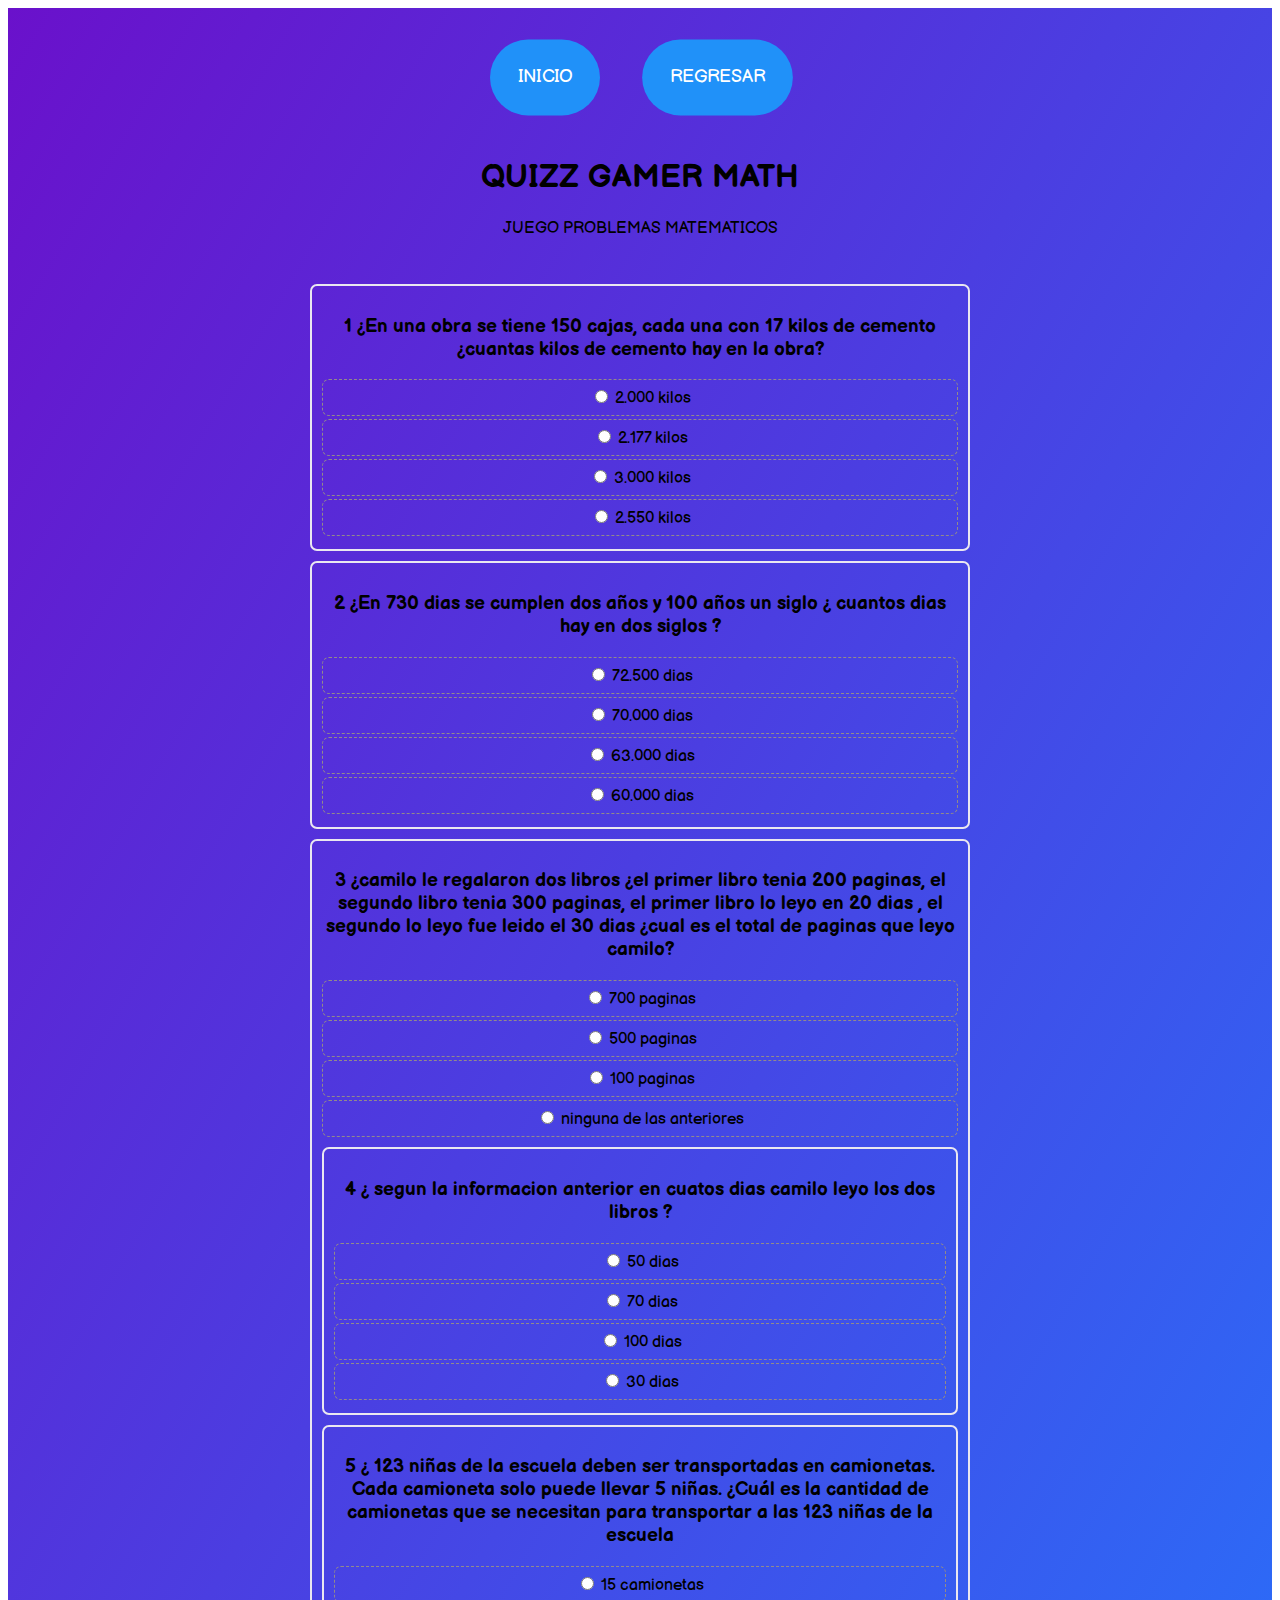
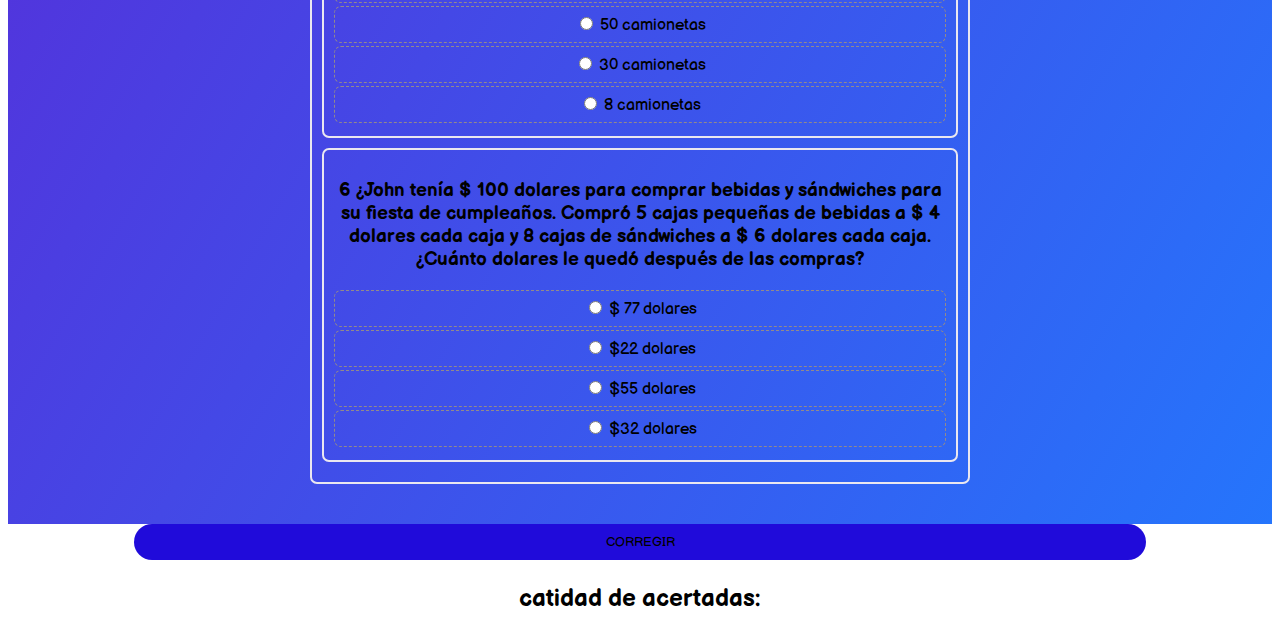
<file: quiz.html>
<!DOCTYPE html>
<html lang="ES">
<head>
    <meta charset="UTF-8">
    <meta name="viewport" content="whidth=device=width, initial-scale=1.0">
    <title>GAMER QUIZZ</title>
    <link href="css/estilosquiz.css" rel="stylesheet">
    <link rel="shourtcut icon" href="./images/matematicas.ico"  type="image/x-icon" >
</head>
<body>
    <header>

      <a class="btn"  href="index.html">Inicio</a>
      <a class="btn"  href="Blog_Games.html">Regresar</a>

        <h1>QUIZZ GAMER MATH</h1>
     <p>JUEGO PROBLEMAS MATEMATICOS</p>
     <div class="container">
     <section id="p0">
  
        <h3>1 ¿En una obra se tiene 150 cajas, cada una con 17 kilos de cemento ¿cuantas kilos  de cemento hay en la obra?  </h3>
        <label>
      <input type="radio"  value="1"  name="p0" onclick="respuesta(0, this)"> 2.000 kilos
    </label>
    <label>
        <input type="radio"  value="2"  name="p0"onclick="respuesta(0, this)"> 2.177 kilos
      </label>
      <label>
        <input type="radio"  value="3"  name="p0"onclick="respuesta(0, this)"> 3.000 kilos
      </label>
      <label>
        <input type="radio"  value="4"  name="p0"onclick="respuesta(0, this)"> 2.550 kilos
      </label>
     </section>
     <section id="p1">
        <h3>2 ¿En 730 dias se cumplen dos años y 100 años un siglo ¿ cuantos dias hay en dos siglos ?  </h3>
        <label>
      <input type="radio"  value="1"  name="p1"onclick="respuesta(1, this)"> 72.500 dias
    </label>
    <label>
        <input type="radio"  value="2"  name="p1"onclick="respuesta(1, this)"> 70.000 dias
      </label>
      <label>
        <input type="radio"  value="3"  name="p1"onclick="respuesta(1, this)"> 63.000 dias
      </label>
      <label>
        <input type="radio"  value="4"  name="p1"onclick="respuesta(1, this)"> 60.000 dias 
      </label>
     </section>
     <section id="p2">
        <h3>3 ¿camilo le regalaron dos libros ¿el primer libro tenia 200 paginas, el segundo libro tenia 300 paginas, el primer libro lo leyo en 20 dias , el segundo lo leyo fue leido el 30 dias ¿cual es el total de paginas que leyo  camilo?  </h3>
        <label>
      <input type="radio"  value="1"  name="p2"onclick="respuesta(2, this)"> 700 paginas
    </label>
    <label>
        <input type="radio"  value="2"  name="p2"onclick="respuesta(2, this)"> 500 paginas
      </label>
      <label>
        <input type="radio"  value="3"  name="p2"onclick="respuesta(2, this)"> 100 paginas
      </label>
      <label>
        <input type="radio"  value="4"  name="p2"onclick="respuesta(2, this)"> ninguna de las anteriores
      </label>
      <section id="p2">
        <h3>4 ¿ segun la informacion anterior en cuatos dias camilo leyo los dos libros ? </h3>
        <label>
      <input type="radio"  value="1"  name="p3"onclick="respuesta(3, this)"> 50 dias
    </label>
    <label>
        <input type="radio"  value="2"  name="p3"onclick="respuesta(3, this)"> 70 dias
      </label>
      <label>
        <input type="radio"  value="3"  name="p3"onclick="respuesta(3, this)"> 100 dias
      </label>
      <label>
        <input type="radio"  value="4"  name="p3"onclick="respuesta(3, this)"> 30 dias
      </label>
     </section>
     <section id="p3">
        <h3>5 ¿ 123 niñas de la escuela deben ser transportadas en camionetas. Cada camioneta solo puede llevar 5 niñas. ¿Cuál es la cantidad  de camionetas que se necesitan para transportar a las 123 niñas de la escuela</h3>
        <label>
      <input type="radio"  value="1"  name="p3"onclick="respuesta(,4 this)"> 15  camionetas
    </label>
    <label>
        <input type="radio"  value="2"  name="p3"onclick="respuesta(4, this)"> 50 camionetas
      </label>
      <label>
        <input type="radio"  value="3"  name="p3"onclick="respuesta(4, this)">  30 camionetas
      </label>
      <label>
        <input type="radio"  value="4"  name="p3"onclick="respuesta(4, this)"> 8 camionetas
      </label>
    </section>
    <section id="p5">
     <h3>6 ¿John tenía $ 100 dolares para comprar bebidas y sándwiches para su fiesta de cumpleaños. Compró 5 cajas pequeñas de bebidas a $ 4 dolares cada caja y 8 cajas de sándwiches a $ 6 dolares cada caja. ¿Cuánto dolares le quedó después de las compras?</h3>
     <label>
   <input type="radio"  value="1"  name="p5"onclick="respuesta(5, this)"> $ 77 dolares
 </label>
 <label>
     <input type="radio"  value="2"  name="p5"onclick="respuesta(5, this)"> $22 dolares
   </label>
   <label>
     <input type="radio"  value="3"  name="p5"onclick="respuesta(5, this)">  $55 dolares
   </label>
   <label>
     <input type="radio"  value="4"  name="p5"onclick="respuesta(5, this)"> $32 dolares
   </label>
  </section>
       
    </header>
    <button onclick="corregir()">CORREGIR  </button>
    <h2>catidad de acertadas: <span id="resultado"></span></h2>
</div>
<script src="js/script.js"></script>
</body>
</html>
</file>
<file: css/estilos.css>
@import url('https://fonts.googleapis.com/css2?family=Poppins:wght@300;400;600;700&display=swap');

:root {
    --padding-container: 100px 0;
    --color-title: #001A49;
}

body {
    font-family: 'Poppins', sans-serif;
    
    background-image: linear-gradient(120deg, #6a11cb 0%, #2575fc 100%);
}

.container {
    width: 90%;
    max-width: 1200px;
    margin: 0 auto;
    overflow: hidden;
    padding: var(--padding-container);
}

.hero {
    width: 100%;
    height: 100vh;
    min-height: 600px;
    max-height: 800px;
    position: relative;
    display: grid;
    grid-template-rows: 100px 1fr;
    color: #fff;
}

.hero::before {
    content: "";
    position: absolute;
    top: 0;
    left: 0;
    width: 100%;
    height: 100%;
    background-image: linear-gradient(180deg, #0000008c 0%, #0000008c 100%), url('../images/Azul\ Oscuro\ y\ Púrpura\ Tecnología\ Audaz\ Aplicación\ Negocio\ Sitio\ Web\ some.png');
    background-size: cover;
    clip-path: polygon(20% 0%, 80% 0%, 100% 0, 100% 80%, 80% 100%, 20% 100%, 0% 80%, 0 0);  
    z-index: -1;
}


/* Nav */

.nav {
    --padding-container: 0;
    height: 100%;
    display: flex;
    align-items: center;
}

.nav__title {
    font-weight: 300;
   

}

.nav__link {
    margin-left: auto;
    padding: 0;
    display: grid;
    grid-auto-flow: column;
    grid-auto-columns: max-content;
    gap: 2em;
   

}

.nav__items {
    list-style: none;
}

.nav__links {
    color: #fff;
    text-decoration: none;
}

.nav__menu {
    margin-left: auto;
    cursor: pointer;
    display: none;
}

.nav__img {
    display: block;
    width: 30px;
}


.nav__close {
    display: var(--show, none);
}


/* Hero container */

.hero__container {
    max-width: 800px;
    --padding-container: 0;
    display: grid;
    grid-auto-rows: max-content;
    align-content: center;
    gap: 1em;
    padding-bottom: 100px;
    text-align: center;
}

.hero__title {
    font-size: 3rem;
}

.hero__paragraph {
    margin-bottom: 20px;
}

.cta {
    display: inline-block;
    background-color: #2091F9;
    justify-self: center;
    color: #fff;
    text-decoration: none;
    padding: 13px 30px;
    border-radius: 32px;
}

/* About */

.about {
    text-align: center;
}

.subtitle {
    color: var(--color-title);
    font-size: 2rem;
    margin-bottom: 25px;
}


.about__paragraph {
    line-height: 1.7;
   
}

.about__main {
    padding-top: 80px;
    display: grid;
    width: 90%;
    margin: 0 auto;
    gap: 1em;
    overflow: hidden;
    grid-template-columns: repeat(auto-fit, minmax(260px, auto));
}


.about__icons {
    display: grid;
    gap: 1em;
    justify-items: center;
    width: 260px;
    overflow: hidden;
    margin: 0 auto;
}

.about__icon {
    width: 40px;
}

.about__title{
    color: #fff;
}

/* Knowledge */

.knowledge {
    background-color: #0e22bc;
    background-image: radial-gradient(#d7d8e1 0.5px, transparent 0.5px), radial-gradient(#08070c 0.5px, #5c0ff7 0.5px);
    background-size: 20px 20px;
    background-position: 0 0, 10px 10px;
    overflow: hidden;
}

.knowledge__container{
    display: grid;
    grid-template-columns: 1fr 1fr;
    gap: 1em;
    align-items: center;
}

.knowledge__picture{
    max-width: 500px;
}

.knowledge__paragraph{
    line-height: 1.7;
    margin-bottom: 15px;
}

.knowledge__img{
    width: 100%;
    display: block;
}




/* Testimony */



.testimony__container{
    
    display: grid;
    grid-template-columns: 50px 1fr 50px;
    gap: 1em;
    align-items: center;
    background-image: linear-gradient(180deg, #0000008c 0%, #0000008c 100%), url('../images/Diseño\ sin\ título\ \(4\).png');
}

.testimony__body{
    display: grid;
    grid-template-columns: 1fr max-content;
    justify-content: space-between;
    align-items: center;
    gap: 2em;
    grid-column: 2/3;
    grid-row: 1/2;
    opacity: 0;
    pointer-events: none;
}


.testimony__body--show{
    pointer-events: unset;
    opacity: 1;
    transition: opacity 1.5s ease-in-out;
}

.testimony__img{
    width: 250px;
    height: 250px;
    border-radius: 50%;
    object-fit: cover;
    object-position: 10% 35%;
}

.testimony__texts{
    max-width: 700px;
}

.testimony__course{
   background-color: #530ed3;
    display: inline-block;
    padding: 5px;
}

.testimony__review{
    color: #fff;
}

.testimony__arrow{
    width: 90%;
    cursor: pointer;
}

/* Questions */

.questions{
    text-align: center;
}

.questions__container{
    
    display: grid;
    gap: 2em;
    padding-top: 50px;
    padding-bottom: 100px;
}

.questions__padding{
    padding: 0;
    transition: padding .3s;
    border: 1px solid #dfdfea;
    border-radius: 6px;
}

.questions__padding--add{
    padding-bottom: 30px;
}

.questions__answer{
    padding: 0 30px 0;
    overflow: hidden;
}

.questions__title{
    text-align: left;
    display: flex;
    font-size: 20px;
    padding: 30px 0 30px;
    cursor: pointer;
    color: var(--color-title);
    justify-content: space-between;
    color: #fff;
}

.questions__arrow{
    border-radius: 50%;
    background-color: var(--color-title);
    width: 25px;
    height: 25px;
    display: flex;
    justify-content: center;
    align-items: center;
    align-self: flex-end;
    margin-left: 10px;
    transition:  transform .3s;
}

.questions__arrow--rotate{
    transform: rotate(180deg);
}

.questions__show{
    text-align: left;
    height: 0;
    transition: height .3s;
    color: #fff;
}

.questions__img{
    display: block;
}

.questions__copy{
    width: 60%;
    margin: 0 auto;
    margin-bottom: 30px;
}

.questions__paragraph{
    color: #dfdfea;



}

.subtitle{
    color: #fff;
}


/* Footer */

.footer{
    background-color: #0e3b90;
}

.footer__title{
    font-weight: 300;
    font-size: 2rem;
    margin-bottom: 30px;
   
}

.footer__title, .footer__newsletter{
    color: #fff;
}


.footer__container{
    display: flex;
    justify-content: space-between;
    align-items: center;
    border-bottom: 1px solid #fff;
    padding-bottom: 60px;
    
}

.footer__title{
    text-align: center;
}


.nav--footer{
    padding-bottom: 20px;
    display: grid;
    gap: 1em;
    grid-auto-flow: row;
    height: 100%;
}

.nav__link--footer{
    display: flex;
    margin: 0;
    margin-right: 20px;
    flex-wrap: wrap;
}

.footer__inputs{
    margin-top: 10px;
    display: flex;
    overflow: hidden;
}

.footer__input{
    background-color: #fff;
    height: 50px;
    display: block;
    padding-left: 10px;
    border-radius: 6px;
    font-size: 1rem;
    outline: none;
    border: none;
    margin-right: 16px;
}

.footer__submit{
    margin-left: auto;
    display: inline-block;
    height: 50px;
    padding: 0 20px ;
    background-color: #2091F9;
    border: none;
    font-size: 1rem;
    color: #fff;
    border-radius: 6px;
    cursor: pointer;
}

.footer__copy{
    --padding-container: 30px 0;
    text-align: center;
    color: #fff;
}

.footer__copyright{
    font-weight: 300;
}

.footer__icons{
    margin-bottom: 10px;
}

.footer__img{
    width: 30px;
}

/* Media queries */

@media (max-width:800px){
    .nav__menu{
        display: block;
    }

    .nav__link--menu{
        position: fixed;
        background-color: rgb(46, 13, 228);
        top: 0;
        left: 0;
        height: 100%;
        width: 100%;
        display: flex;
        flex-direction: column;
        justify-content: space-evenly;
        align-items: center;
        z-index: 100;
        opacity: 0;
        pointer-events: none;
        transition: .7s opacity;
    }

    .nav__link--show{
        --show: block;
        opacity:1 ;
        pointer-events: unset;
    }

    .nav__close{
        position: absolute;
        top: 30px;
        right: 30px;
        width: 30px;
        cursor: pointer;
        background-color: #fff;
    }

    .hero__title{
        font-size: 2.5rem;
    }


    .about__main{
        gap: 2em;
    }

    .about__icons:last-of-type{
        grid-column: 1/-1;
    }


    .knowledge__container{
        grid-template-columns: 1fr;
        grid-template-rows: max-content 1fr;
        gap: 3em;
        text-align: center;
    }

    .knowledge__picture{
        grid-row: 1/2;
        justify-self: center;
    }

    .testimony__container{
        grid-template-columns: 30px 1fr 30px;
    }

    .testimony__body{
        grid-template-columns: 1fr;
        grid-template-rows: max-content max-content;
        gap: 3em;
        justify-items:center ;
    }


    .testimony__img{
        width: 200px;
        height: 200px;
        
    }

    .questions__copy{
        width: 100%;
    }

    .footer__container{
        flex-wrap: wrap;
    }

    .nav--footer{
        width: 100%;
        justify-items: center;
    }

    .nav__link--footer{
        width: 100%;
        justify-content: space-evenly;
        margin: 0;
    }

    .footer__form{
        width: 100%;
        justify-content: space-evenly;
    }

    .footer__input{
        flex: 1;
    }

}

@media (max-width:600px){
    .hero__title{
        font-size: 2rem;
    }

    .hero__paragraph{
        font-size: 1rem;
    }

    .subtitle{
        font-size: 1.8rem;
    }


    .testimony{
        --padding-container: 60px 0;
    }

    .testimony__container{
        grid-template-columns: 28px 1fr 28px;
        gap: .9em;
    }

    .testimony__arrow{
        width: 100%;
    }

    .testimony__course{
        margin-top: 15px;
    }

    .questions__title{
        font-size: 1rem;
    }

    .footer__title{
        justify-self: start;
        margin-bottom: 15px;
    }

    .nav--footer{
        padding-bottom: 60px;
    }

    .nav__link--footer{
        justify-content: space-between;
    }

    .footer__inputs{
        flex-wrap: wrap;
    }

    .footer__input{
        flex-basis: 100%;
        margin: 0;
        margin-bottom: 16px;
    }

    .footer__submit{
        margin-right: auto;
        margin-left: 0;


     
        

        /* 
        margin:0;
        width: 100%;
        */
    }
}
</file>
<file: css/Acerda de.css>
@import url('https://fonts.googleapis.com/css2?family=Poppins:wght@300;400;600;700&display=swap');

:root {
    --padding-container: 100px 0;
    --color-title: #8709d5;
}

body {
    font-family: 'Poppins', sans-serif;
    background-image: linear-gradient(120deg, #6a11cb 0%, #2575fc 100%);
}


/* body */

p{
    font-size: 24px;
    font-family: Arial, Helvetica, sans-serif;
    text-align: justify;
    
}

h1{
    font-size: 45px;
    text-align: center; 
    background-color:#0775e2;
}

    
  

.testimony__title{
    background-color: rgb(73, 73, 223);
    font-size: 20px;
}

p{
    color: #fff;
}
</file>
<file: css/blog.css>
@import url('https://fonts.googleapis.com/css2?family=Poppins:wght@300;400;600;700&display=swap');

:root {
    --padding-container: 100px 0;
    --color-title: #cbcbcd;
}

body {
    font-family: 'Poppins', sans-serif;
    background-image: linear-gradient(120deg, #6a11cb 0%, #2575fc 100%);
}

.testimony__title{
    text-align: center;
    color: aliceblue;
    background-color: #2091F9;
    margin : 25px;
    padding: 25px;
    display: inline-block;
    border:"none";
    border-radius:50px ;
}

.btn{
    text-align: center;
    display:inline-block;
    margin: 25px;
    padding: 25px;
    text-decoration: none;
    text-transform: uppercase;
    transform: scale(1.1);
    background-color: #2091F9;
    color: white;
    border: none;
    border-radius: 50px;
}



 
 p{
    text-align: center;
    font-size: 24px;
    font-family: Arial, Helvetica, sans-serif;
    text-align: justify;
    color: #fff;
    }

h2{

    text-align: center;
}
</file>
<file: css/ahora.css>
@import url('https://fonts.googleapis.com/css2?family=Poppins:wght@300;400;600;700&display=swap');

:root {
    --padding-container: 100px 0;
    --color-title: #ecf0f7;
}

body {
    font-family: 'Poppins', sans-serif;
    background-image: linear-gradient(120deg, #6a11cb 0%, #2575fc 100%);
}

a{
    text-align: center;
    display:inline-block;
    margin: 25px;
    padding: 25px;
    text-decoration: none;
    text-transform: uppercase;
    transform: scale(1.1);
    background-color: #2091F9;
    color: white;
    border: none;
    border-radius: 50px;
}


.nav__title{

   
    text-align: center;
    display:block;
    margin: 25px;
    padding: 25px;
    text-decoration: none;
    text-transform: uppercase;
    transform: scale(1.1);
    background-color: #6a11cb;
    border: none;
    border-radius: 50px;
    position: relative;
    z-index: 2;
}

.nav__link{
    text-align: center;
    display:block;
    margin: 25px;
    padding: 25px;
    text-decoration: none;
    text-transform: uppercase;
    transform: scale(1.1);
    
    color: white;
    border: none;
    border-radius: 50px;
    position: relative;
    z-index: 2;
}


/* Testimony */


.testimony__title{
    background-image: linear-gradient(120deg, #6a11cb 0%, #2575fc 100%);
    text-align: center;
    }
   

    .testimony__subtitle{

        background-image: linear-gradient(120deg, #7028e4 0%, #e5b2ca 100%);
        text-align: center;
       
    }
    
    /* body */

    p{
        font-size: 24px;
        font-family: Arial, Helvetica, sans-serif;
        text-align: justify;
        
    }
    
    h1{
        font-size: 45px;
        text-align: center; 
    }

   

    p{
        color: #fff;
        text-align: center;
    }
</file>
<file: css/contacto.css>
@import url('https://fonts.googleapis.com/css2?family=Montserrat:wght@300;400;700&display=swap');
*{
    margin: 0;
    padding: 0;
    box-sizing: border-box;
}

body{
    background-image: linear-gradient(180deg, #0000008c 0%, #0000008c 100%), url('../images/Diseño\ sin\ título\ \(4\).png');
    font-family: 'Montserrat', sans-serif;
    min-height: 100vh;
    width: 100%;
    display: flex;
}
.form{
    background-color:#1071c5;
    width: 90%;
    margin: auto;
    max-width: 400px;
    border-radius: 1em;
    padding: 3.5em  1.5em;
}

.form__container{
    width: 100%;
    display: grid;
    gap: 1em;
    grid-auto-columns: 100%;


}

.form__title{
    
    text-align: center;
    font-size: 1.9em;
    margin-bottom: .4em;
    color: #fff;
}



.form__input{
    font-family: inherit;
   font-size: 1.5em;
   padding: .8em 1 em;
   outline: none;
   border: none;
   border: 1px solid #0f0441;
   border-radius: 0.2em;
}

.form__input--message{
 
    resize: none;
    padding: 1.8em 1em;
    margin-bottom: .5em;
}

.form__cta{
    font-family: inherit;
    font-size: 1rem;
    border: 1px solid #0f0441;
    border: none;
    font-weight: 300;
    padding: .7em 0;
    border-radius: .2em;
    cursor: pointer;
    font-weight: 700;
}

@media (max-width:400px) {
    .form{
        padding: 3.5em  1em;
    }
    
}
</file>
<file: css/estilo_operaciones.css>
@import url('https://fonts.googleapis.com/css2?family=Patrick+Hand&display=swap');
* {
    box-sizing: border-box;
    font-family: 'Patrick Hand';
}

body {
    background-image: linear-gradient(120deg, #6a11cb 0%, #2575fc 100%);
}

.container {
    max-width: 700px;
    background: linear-gradient(#2D3ED6, #A8AEE0);
    margin: auto;
    padding: 100px;
    text-align: center;
}

.container-operadores {
    display: flex;
    justify-content: center;
}

.container-operadores button {
    border: none;
    margin: 90px px;
    height: 100px;
    width: 100px;
    border-radius: 50%; 
    border: 2px solid rgb(72, 12, 168);
    cursor: pointer;
    transition: .5s;
}

.container-operadores button:hover {
    transform: scale(1.3);
}

.container-operacion {
    margin: 50px;
    text-align: center;
    font-size: 50px;
    font-weight: bold;
    border: 1px solid rgb(107, 16, 192);
    background-color: rgb(63, 92, 172);
    box-shadow: 10px 10px 10px rgb(21, 35, 163);
    padding: 6px 0;
}

.container-operacion input {
    background-color: transparent;
    border: none;
    border-bottom: 1px solid rgb(102, 108, 133);
    font-size: 80px;
    width: 80px;
    text-align: center;
    outline: none;
}

#msj_correccion {
    background-color: rgb(177, 228, 225);
    border: none;
    font-size: 30px;
    border: 8px solid #000;
    padding: 10px;
    transition: .5s;
    border-radius: 5px;
    cursor: pointer;
}

#corregir:hover {
    transform: scale(2 .2);
}

.activado {
    background-color: rgb(77, 97, 124);
    color: #fff;
    transform: (1.3);
}

i {
    font-size: 70px;
    display: inline-block;
    margin: 10px;
}

#msj_correccion {
    text-align: left;
}

.fa-face-frown {
    color: rgb(226, 14, 14);
    animation: zoom .5s forwards
}

.fa-face-grin {
    color: rgba(245, 229, 8, 0.938);
    animation: zoom .5s forwards
}

@keyframes zoom {
    0% {
        transform: scale(0);
    }
    100% {
        transform: scale(1);
    }
}

.btn{
    text-align: center;
    display:inline-block;
    margin: 25px;
    padding: 25px;
    text-decoration: none;
    text-transform: uppercase;
    transform: scale(1.1);
    background-color: #2091F9;
    color: white;
    border: none;
    border-radius: 50px;
}
</file>
<file: css/POTENCIAS.CSS.css>
@import url('https://fonts.googleapis.com/css2?family=Mochiy+Pop+One&display=swap');
*{
    box-sizing: border-box;
    font-family: 'Mochiy Pop One';
}
body{
    background-image:linear-gradient(180deg, #0000008c 0%, #0000008c 100%), url('../images/Azul\ Oscuro\ y\ Púrpura\ Tecnología\ Audaz\ Aplicación\ Negocio\ Sitio\ Web\ \(3\).png');
    background-size: cover;
    background-attachment: fixed;
    margin: 0;
}

a{
    text-align: center;
    display:inline-block;
    margin: 25px;
    padding: 25px;
    text-decoration: none;
    text-transform: uppercase;
    transform: scale(1.1);
    background-color: #2091F9;
    color: white;
    border: none;
    border-radius: 50px;
}
h1{
    color: #fff;
    width: fit-content;
    background-color: rgb(38, 22, 210);
    margin: 40px auto;
    border-radius: 60px;
    box-shadow: 5px 5px 0 rgb(18, 6, 197);
    padding: 20px 30px;
}

p{
    color: #fff;
}
footer{
    position: absolute;
    bottom: 0;
    left: 0;
    width: 100%;
    background-color: #000;
    color: #000;
    font-size: 12px;
    color: #fff;
    padding: 10px;
    text-align: center;
}

/* PANTALLA INICIO */
#pantalla-inicial{
    display: block;
    text-align: center;
    font-size: 30px;
}
#pantalla-inicial{
    margin: 60px 0;
}
.btn{
    border: none;
    background: #0633af;
    color: #fff;
    padding: 10px 20px;
    border-radius: 50px;
    cursor: pointer;
    transition: .5s;
}
a{
    text-align: center;
    display:inline-block;
    margin: 25px;
    padding: 25px;
    text-decoration: none;
    text-transform: uppercase;
    transform: scale(1.1);
    background-color: #2091F9;
    color: white;
    border: none;
    border-radius: 50px;
}
.btn:hover{
    transform: scale(1.1);
}



/* PANTALLA juego */
#pantalla-juego{
    display: none;
}
.pantalla-juego{
    max-width: 800px;
    margin: 50px auto;
    text-align: center;
}
.pantalla-juego img{
    max-width: 400px;
    width: 100%;
}
.opciones{
    max-width: 400px;
    margin: auto;
}
.opcion{
    display: flex;
    position: relative;
    align-items: center;
    max-width: 400px;
    margin: 30px auto;
    cursor: pointer;
}
.opcion .letra{
    background-color: #5119d6;
    width: 50px;
    height: 50px;
    font-size: 30px;
    font-weight: bold;
    color: rgb(17, 13, 13);
    text-align: center;
    border-radius: 50%;
    line-height: 35px;
    border: 5px solid rgb(250, 246, 246);
    position: relative;
}
.opcion .nombre{
    background: blue;
    width: 100%;
    font-size: 25px;
    position: absolute;
    margin-left: 30px;
    z-index: -2;
    border-radius: 0 20px 20px 0;
    padding: 7px 0 7px 30px;
}
/* clases que se aplicará cuando haya acertada la opcion  */
.opcion .nombreAcertada{
    background-color: yellowgreen;
    color: #fff;
}
.opcion .letraAcertada{
    background-color: yellowgreen;
    color: #fff ;
}
/* clases que se aplicaran cuando se equivoque en la opcion elegida */
.opcion .nombreNoAcertada{
    background-color: darkred;
    color: #fff;
}
.opcion .letraNoAcertada{
    background-color: darkred;
    color: #fff;
}




/* PANTALLA final */
#pantalla-final{
    display: none;
    text-align: center;
}
#pantalla-final #numCorrectas{
    background-color: chartreuse;
    display: inline-block;
    width: 50px;
    height: 50px;
    border-radius: 50%;
    border: 5px solid #fff;
}
#pantalla-final #numIncorrectas{
    background-color: darkred;
    display: inline-block;
    width: 50px;
    height: 50px;
    border-radius: 50%;
    border: 5px solid #fff;
}
</file>
<file: css/estilosquiz.css>
@import url('https://fonts.googleapis.com/css2?family=Balsamiq+Sans:wght@400;700&display=swap');
*{
    box-sizing: border-box;
    font-family: 'Balsamiq Sans';
}

header{
    text-align: center;
    background-image: linear-gradient(120deg, #6a11cb 0%, #2575fc 100%);
    padding: 10px 0;
}



.container{
    max-width: 700px;
    margin: auto;
    padding: 20px;
}

section{
    border: 2px solid #eae7f0;
    border-radius: 7px;
    padding: 10px;
    margin: 10px 0;
}

label{
    display: block;
    padding: 7px;
    border-radius: 7px;
    cursor: pointer;
    border: 1px dashed rgb(146, 138, 138);
    margin-bottom: 3px;
}

label:hover{
    background: #2091F9;
}

button{
    width: 80%;
    display: block;
    margin: auto;
    padding: 10px;

    background-color: rgb(32, 11, 218);
    border: none;
    cursor: pointer;
    border-radius: 20px;
}

button:hover{
    background: rgb(219, 17, 17);
    color: #fff;
    transition: all .3s;
    transform: scale(1.1);
}

h2{
    text-align: center;
}

#resultado{
    font-size: 30px;
    color: darkred;
}

.btn{
    text-align: center;
    display:inline-block;
    margin: 25px;
    padding: 25px;
    text-decoration: none;
    text-transform: uppercase;
    transform: scale(1.1);
    background-color:  #2091F9;
    color: white;
    border: none;
    border-radius: 50px;
}
</file>
